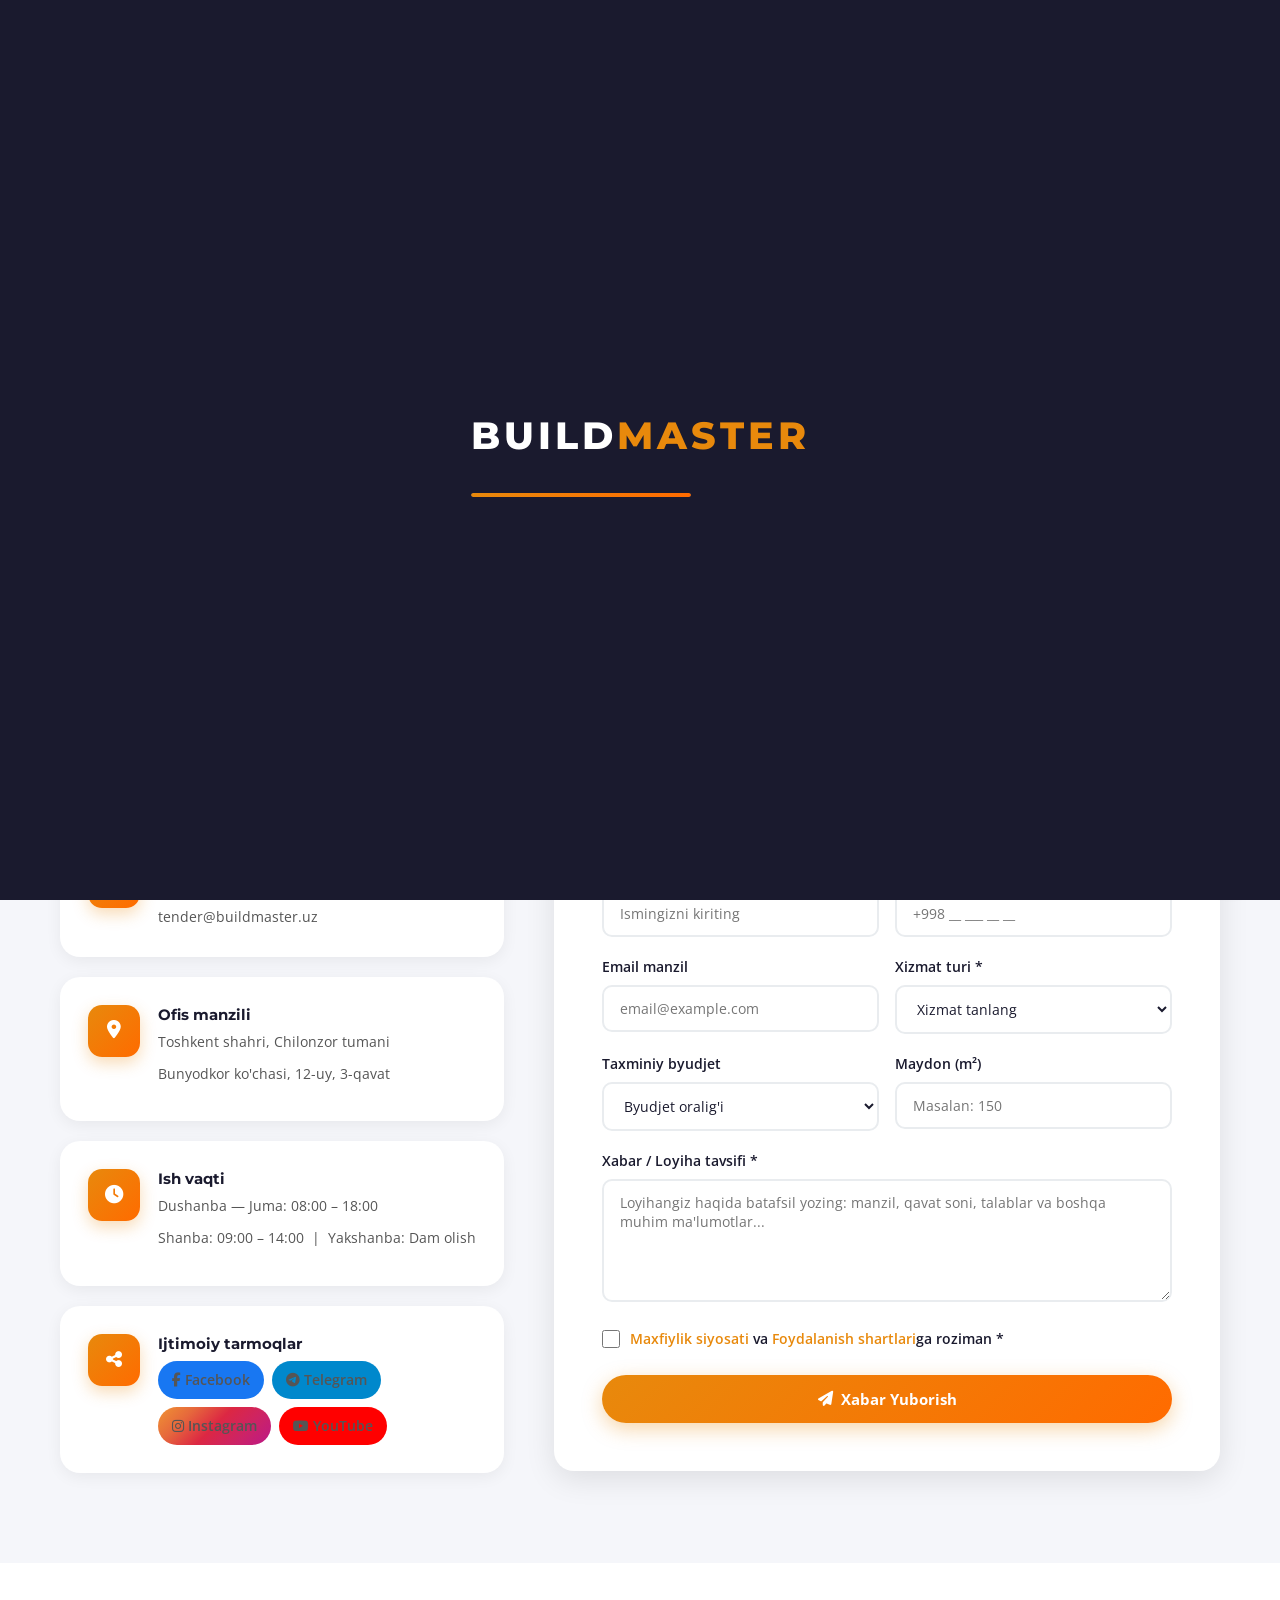
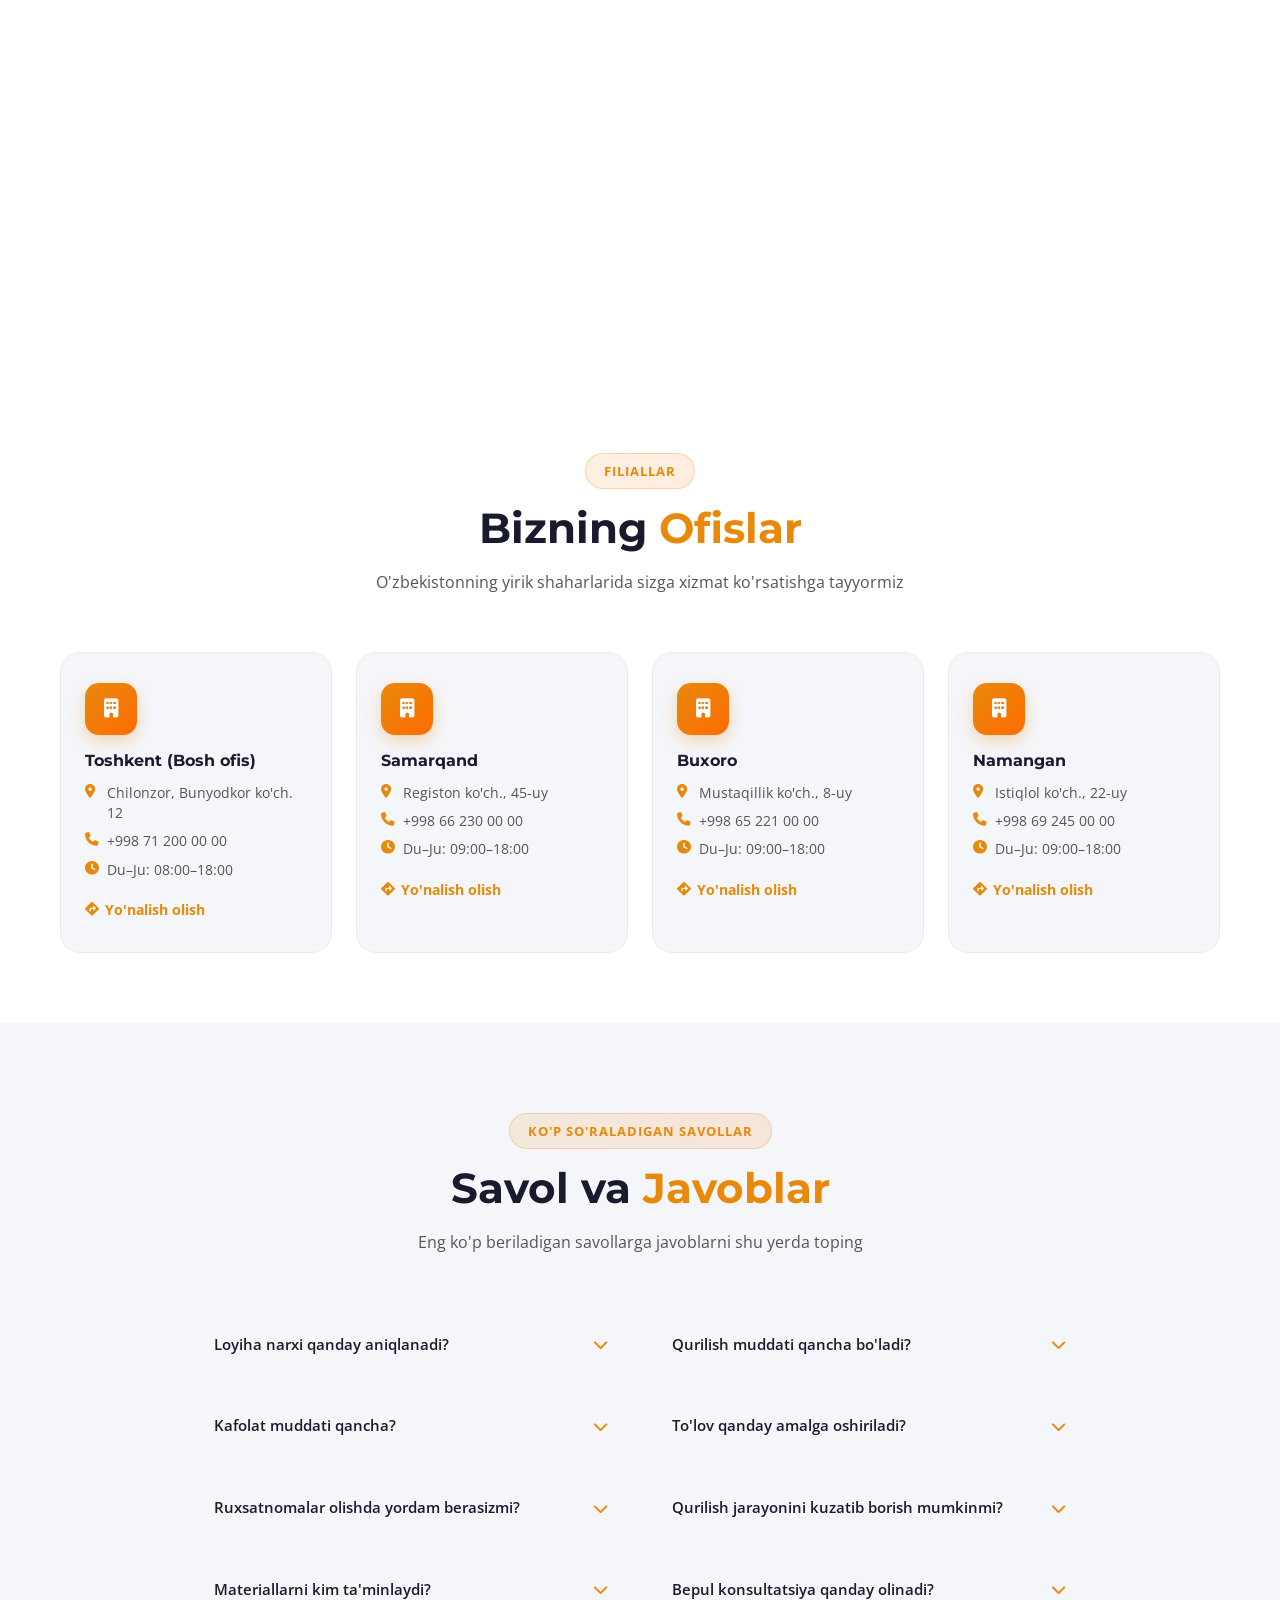
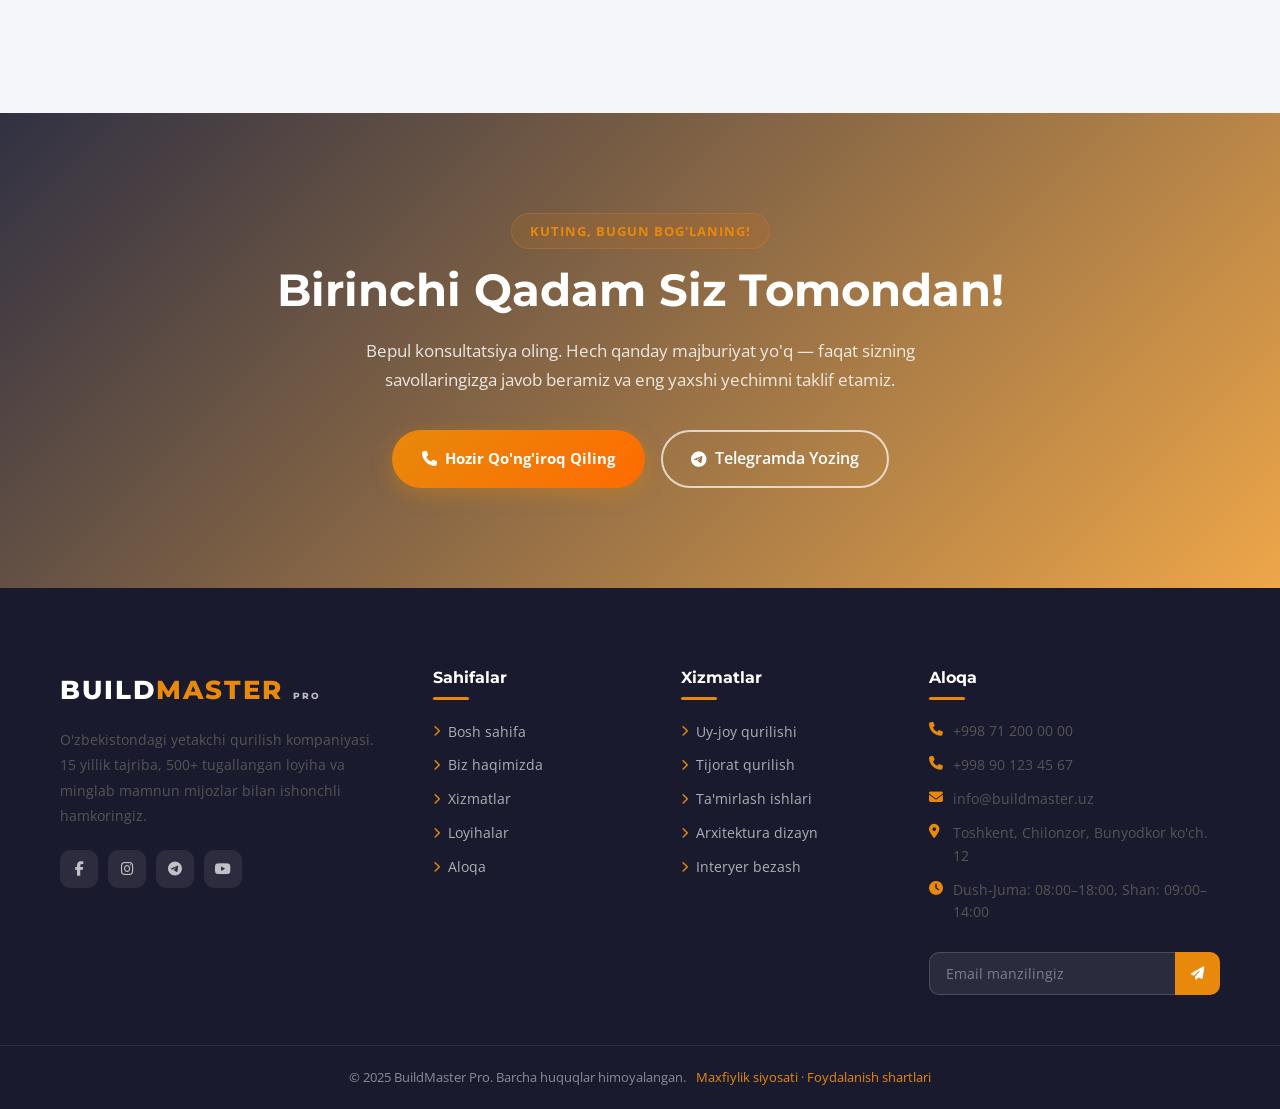
<file: contact.html>
<!DOCTYPE html>
<html lang="uz">
<head>
    <meta charset="UTF-8">
    <meta name="viewport" content="width=device-width, initial-scale=1.0">
    <title>Aloqa — BuildMaster Pro</title>
    <link rel="stylesheet" href="styles.css">
    <link rel="stylesheet" href="https://cdnjs.cloudflare.com/ajax/libs/font-awesome/6.5.0/css/all.min.css">
    <link href="https://fonts.googleapis.com/css2?family=Montserrat:wght@400;600;700;800&family=Open+Sans:wght@400;500;600&display=swap" rel="stylesheet">
</head>
<body>

<!-- PRELOADER -->
<div id="preloader">
    <div class="preloader-inner">
        <div class="preloader-logo">BUILD<span>MASTER</span></div>
        <div class="preloader-bar"><div class="preloader-fill"></div></div>
    </div>
</div>

<!-- TOP BAR -->
<div class="top-bar">
    <div class="container">
        <div class="top-bar-left">
            <span><i class="fas fa-phone"></i> +998 71 200 00 00</span>
            <span><i class="fas fa-envelope"></i> info@buildmaster.uz</span>
            <span><i class="fas fa-clock"></i> Dush-Shan: 08:00 - 18:00</span>
        </div>
        <div class="top-bar-right">
            <a href="#"><i class="fab fa-facebook-f"></i></a>
            <a href="#"><i class="fab fa-instagram"></i></a>
            <a href="#"><i class="fab fa-telegram-plane"></i></a>
            <a href="#"><i class="fab fa-youtube"></i></a>
        </div>
    </div>
</div>


<!-- HEADER -->
<header id="header">
    <div class="container">
        <div class="logo">
            <a href="index.html">
                <span class="logo-icon"><i class="fas fa-hard-hat"></i></span>
                BUILD<span>MASTER</span> <small>PRO</small>
            </a>
        </div>
        <nav id="navbar">
            <ul>
                <li><a href="index.html">Bosh sahifa</a></li>
                <li><a href="about.html">Biz haqimizda</a></li>
                <li class="dropdown">
                    <a href="services.html">Xizmatlar <i class="fas fa-chevron-down"></i></a>
                    <ul class="dropdown-menu">
                        <li><a href="services.html#residential"><i class="fas fa-home"></i> Uy-joy qurilishi</a></li>
                        <li><a href="services.html#commercial"><i class="fas fa-building"></i> Tijorat qurilish</a></li>
                        <li><a href="services.html#renovation"><i class="fas fa-tools"></i> Ta'mirlash ishlari</a></li>
                        <li><a href="services.html#design"><i class="fas fa-drafting-compass"></i> Dizayn va loyiha</a></li>
                        <li><a href="services.html#interior"><i class="fas fa-paint-roller"></i> Interyer bezash</a></li>
                    </ul>
                </li>
                <li><a href="projects.html">Loyihalar</a></li>
                <li><a href="contact.html" class="active">Aloqa</a></li>
            </ul>
        </nav>
        <div class="header-cta">
            <a href="contact.html" class="btn-primary">Bepul Konsultatsiya</a>
        </div>
        <div class="burger" id="burger"><span></span><span></span><span></span></div>
    </div>
</header>

<!-- PAGE HERO -->
<section class="page-hero">
    <div class="container">
        <div class="section-badge">Aloqa</div>
        <h1>Biz Bilan Bog'laning</h1>
        <p>Savol, taklif yoki loyiha g'oyangiz bormi? Biz sizni tinglashga va yordam berishga doimo tayyormiz!</p>
        <div class="breadcrumb">
            <a href="index.html"><i class="fas fa-home"></i> Bosh sahifa</a>
            <i class="fas fa-chevron-right"></i>
            <span>Aloqa</span>
        </div>
    </div>
</section>


<!-- CONTACT MAIN SECTION -->
<section class="contact-page" style="padding: 90px 0;">
    <div class="container">
        <div class="contact-full-grid">

            <!-- LEFT: Info Cards -->
            <div class="contact-info-cards">

                <div class="ci-card">
                    <div class="ci-icon"><i class="fas fa-phone"></i></div>
                    <div>
                        <h4>Telefon raqamlar</h4>
                        <a href="tel:+998712000000">+998 71 200 00 00</a>
                        <a href="tel:+998901234567">+998 90 123 45 67</a>
                    </div>
                </div>

                <div class="ci-card">
                    <div class="ci-icon"><i class="fas fa-envelope"></i></div>
                    <div>
                        <h4>Email manzillar</h4>
                        <a href="mailto:info@buildmaster.uz">info@buildmaster.uz</a>
                        <a href="mailto:tender@buildmaster.uz">tender@buildmaster.uz</a>
                    </div>
                </div>

                <div class="ci-card">
                    <div class="ci-icon"><i class="fas fa-map-marker-alt"></i></div>
                    <div>
                        <h4>Ofis manzili</h4>
                        <p>Toshkent shahri, Chilonzor tumani</p>
                        <p>Bunyodkor ko'chasi, 12-uy, 3-qavat</p>
                    </div>
                </div>

                <div class="ci-card">
                    <div class="ci-icon"><i class="fas fa-clock"></i></div>
                    <div>
                        <h4>Ish vaqti</h4>
                        <p>Dushanba — Juma: 08:00 – 18:00</p>
                        <p>Shanba: 09:00 – 14:00 &nbsp;|&nbsp; Yakshanba: Dam olish</p>
                    </div>
                </div>

                <div class="ci-card">
                    <div class="ci-icon"><i class="fas fa-share-alt"></i></div>
                    <div>
                        <h4>Ijtimoiy tarmoqlar</h4>
                        <div class="contact-socials">
                            <a href="#" class="contact-social-btn fb"><i class="fab fa-facebook-f"></i> Facebook</a>
                            <a href="#" class="contact-social-btn tg"><i class="fab fa-telegram-plane"></i> Telegram</a>
                            <a href="#" class="contact-social-btn ig"><i class="fab fa-instagram"></i> Instagram</a>
                            <a href="#" class="contact-social-btn yt"><i class="fab fa-youtube"></i> YouTube</a>
                        </div>
                    </div>
                </div>

            </div>
            <!-- END LEFT -->

            <!-- RIGHT: Full Form -->
            <div class="contact-form-full">
                <h3>Xabar <span>Yuboring</span></h3>
                <p style="color:var(--text); margin-bottom:28px; font-size:.93rem;">
                    Quyidagi formani to'ldiring — mutaxassislarimiz 24 soat ichida siz bilan bog'lanadi.
                </p>
                <div class="success-msg" id="successMsg">
                    <i class="fas fa-check-circle"></i>
                    Xabaringiz muvaffaqiyatli yuborildi! Tez orada siz bilan bog'lanamiz.
                </div>
                <form id="contactFormFull">
                    <div class="form-row">
                        <div class="form-group">
                            <label for="fullName">Ism va familiya *</label>
                            <input type="text" id="fullName" name="fullName" placeholder="Ismingizni kiriting" required>
                        </div>
                        <div class="form-group">
                            <label for="phone">Telefon raqam *</label>
                            <input type="tel" id="phone" name="phone" placeholder="+998 __ ___ __ __" required>
                        </div>
                    </div>
                    <div class="form-row">
                        <div class="form-group">
                            <label for="email">Email manzil</label>
                            <input type="email" id="email" name="email" placeholder="email@example.com">
                        </div>
                        <div class="form-group">
                            <label for="service">Xizmat turi *</label>
                            <select id="service" name="service" required>
                                <option value="" disabled selected>Xizmat tanlang</option>
                                <option value="residential">Uy-joy qurilishi</option>
                                <option value="commercial">Tijorat qurilishi</option>
                                <option value="renovation">Ta'mirlash ishlari</option>
                                <option value="design">Arxitektura va dizayn</option>
                                <option value="interior">Interyer bezash</option>
                                <option value="other">Boshqa</option>
                            </select>
                        </div>
                    </div>
                    <div class="form-row">
                        <div class="form-group">
                            <label for="budget">Taxminiy byudjet</label>
                            <select id="budget" name="budget">
                                <option value="" disabled selected>Byudjet oralig'i</option>
                                <option value="10-50">$10,000 – $50,000</option>
                                <option value="50-200">$50,000 – $200,000</option>
                                <option value="200-500">$200,000 – $500,000</option>
                                <option value="500+">$500,000 dan yuqori</option>
                                <option value="discuss">Muhokama qilish kerak</option>
                            </select>
                        </div>
                        <div class="form-group">
                            <label for="area">Maydon (m²)</label>
                            <input type="number" id="area" name="area" placeholder="Masalan: 150">
                        </div>
                    </div>
                    <div class="form-group">
                        <label for="message">Xabar / Loyiha tavsifi *</label>
                        <textarea id="message" name="message" rows="5"
                            placeholder="Loyihangiz haqida batafsil yozing: manzil, qavat soni, talablar va boshqa muhim ma'lumotlar..." required></textarea>
                    </div>
                    <div class="form-group form-check">
                        <input type="checkbox" id="agree" name="agree" required>
                        <label for="agree" class="check-label">
                            <a href="#">Maxfiylik siyosati</a> va <a href="#">Foydalanish shartlari</a>ga roziman *
                        </label>
                    </div>
                    <button type="submit" class="btn-primary btn-full">
                        <i class="fas fa-paper-plane"></i> Xabar Yuborish
                    </button>
                </form>
            </div>
            <!-- END RIGHT -->

        </div>
    </div>
</section>


<!-- GOOGLE MAP -->
<section class="map-section">
    <iframe
        src="https://www.google.com/maps/embed?pb=!1m18!1m12!1m3!1d2996.6820843455635!2d69.24046731538!3d41.29951047927!2m3!1f0!2f0!3f0!3m2!1i1024!2i768!4f13.1!3m3!1m2!1s0x38ae8b3b6d5fe14d%3A0x3e2a2c17affa04b3!2sTashkent%2C%20Uzbekistan!5e0!3m2!1sen!2s!4v1699999999999!5m2!1sen!2s"
        allowfullscreen="" loading="lazy" referrerpolicy="no-referrer-when-downgrade"
        title="BuildMaster Pro ofis manzili">
    </iframe>
</section>

<!-- OFFICES / BRANCHES -->
<section style="background:#fff; padding: 70px 0;">
    <div class="container">
        <div class="section-header">
            <div class="section-badge">Filiallar</div>
            <h2>Bizning <span>Ofislar</span></h2>
            <p>O'zbekistonning yirik shaharlarida sizga xizmat ko'rsatishga tayyormiz</p>
        </div>
        <div class="offices-grid">
            <div class="office-card">
                <div class="office-card__icon"><i class="fas fa-building"></i></div>
                <h4>Toshkent (Bosh ofis)</h4>
                <p><i class="fas fa-map-marker-alt"></i> Chilonzor, Bunyodkor ko'ch. 12</p>
                <p><i class="fas fa-phone"></i> +998 71 200 00 00</p>
                <p><i class="fas fa-clock"></i> Du–Ju: 08:00–18:00</p>
                <a href="https://maps.google.com" target="_blank" class="office-map-link">
                    <i class="fas fa-directions"></i> Yo'nalish olish
                </a>
            </div>
            <div class="office-card">
                <div class="office-card__icon"><i class="fas fa-building"></i></div>
                <h4>Samarqand</h4>
                <p><i class="fas fa-map-marker-alt"></i> Registon ko'ch., 45-uy</p>
                <p><i class="fas fa-phone"></i> +998 66 230 00 00</p>
                <p><i class="fas fa-clock"></i> Du–Ju: 09:00–18:00</p>
                <a href="https://maps.google.com" target="_blank" class="office-map-link">
                    <i class="fas fa-directions"></i> Yo'nalish olish
                </a>
            </div>
            <div class="office-card">
                <div class="office-card__icon"><i class="fas fa-building"></i></div>
                <h4>Buxoro</h4>
                <p><i class="fas fa-map-marker-alt"></i> Mustaqillik ko'ch., 8-uy</p>
                <p><i class="fas fa-phone"></i> +998 65 221 00 00</p>
                <p><i class="fas fa-clock"></i> Du–Ju: 09:00–18:00</p>
                <a href="https://maps.google.com" target="_blank" class="office-map-link">
                    <i class="fas fa-directions"></i> Yo'nalish olish
                </a>
            </div>
            <div class="office-card">
                <div class="office-card__icon"><i class="fas fa-building"></i></div>
                <h4>Namangan</h4>
                <p><i class="fas fa-map-marker-alt"></i> Istiqlol ko'ch., 22-uy</p>
                <p><i class="fas fa-phone"></i> +998 69 245 00 00</p>
                <p><i class="fas fa-clock"></i> Du–Ju: 09:00–18:00</p>
                <a href="https://maps.google.com" target="_blank" class="office-map-link">
                    <i class="fas fa-directions"></i> Yo'nalish olish
                </a>
            </div>
        </div>
    </div>
</section>


<!-- FAQ SECTION -->
<section class="faq-section" style="background: var(--gray);">
    <div class="container">
        <div class="section-header">
            <div class="section-badge">Ko'p so'raladigan savollar</div>
            <h2>Savol va <span>Javoblar</span></h2>
            <p>Eng ko'p beriladigan savollarga javoblarni shu yerda toping</p>
        </div>
        <div class="faq-grid">
            <div class="faq-item">
                <div class="faq-q">
                    Loyiha narxi qanday aniqlanadi?
                    <i class="fas fa-chevron-down"></i>
                </div>
                <div class="faq-a">
                    Narx bir necha omillarga bog'liq: qurilish maydoni, bino turi, material sifati, hudud va muddatlar. Bepul konsultatsiya davomida taxminiy narxni aniqlaymiz. Aniq narx loyiha hujjati tayyorlanganidan so'ng belgilanadi.
                </div>
            </div>
            <div class="faq-item">
                <div class="faq-q">
                    Qurilish muddati qancha bo'ladi?
                    <i class="fas fa-chevron-down"></i>
                </div>
                <div class="faq-a">
                    Muddatlar loyiha hajmiga bog'liq. Xususiy uy qurilishi: 6–12 oy. Ko'p qavatli bino: 18–36 oy. Ta'mirlash ishlari: 1–4 oy. Aniq muddat shartnomada belgilanadi va biz unga 97% hollarda rioya qilamiz.
                </div>
            </div>
            <div class="faq-item">
                <div class="faq-q">
                    Kafolat muddati qancha?
                    <i class="fas fa-chevron-down"></i>
                </div>
                <div class="faq-a">
                    Qurilish ishlariga 5 yil, ta'mirlash ishlariga 2 yil kafolat beramiz. Kafolat muddatida yuzaga keladigan nuqsonlarni bepul bartaraf etamiz. Kafolat guvohnomasi shartnoma bilan birga beriladi.
                </div>
            </div>
            <div class="faq-item">
                <div class="faq-q">
                    To'lov qanday amalga oshiriladi?
                    <i class="fas fa-chevron-down"></i>
                </div>
                <div class="faq-a">
                    To'lov bosqichma-bosqich amalga oshiriladi. Odatda: 30% avans, 40% qurilish boshlangandan keyin, 30% yakunida. Boshqa to'lov sxemalari ham muhokama qilinishi mumkin. Naqd pul, bank o'tkazmasi va kredit imkoni bor.
                </div>
            </div>
            <div class="faq-item">
                <div class="faq-q">
                    Ruxsatnomalar olishda yordam berasizmi?
                    <i class="fas fa-chevron-down"></i>
                </div>
                <div class="faq-a">
                    Ha, albatta! Bizning yuridik va texnik bo'limlarimiz qurilish ruxsatnomalari, me'moriy hujjatlar va boshqa rasmiy hujjatlarni olishda to'liq yordam beradi. Bu xizmat Premium paketga kiritilgan.
                </div>
            </div>
            <div class="faq-item">
                <div class="faq-q">
                    Qurilish jarayonini kuzatib borish mumkinmi?
                    <i class="fas fa-chevron-down"></i>
                </div>
                <div class="faq-a">
                    Ha! Har bir mijoz uchun shaxsiy loyiha menejeri tayinlanadi. Siz har hafta hisobot, fotosurat va video materiallar olasiz. Ilovamiz orqali qurilish jarayonini real vaqtda kuzatish imkoniyati ham mavjud.
                </div>
            </div>
            <div class="faq-item">
                <div class="faq-q">
                    Materiallarni kim ta'minlaydi?
                    <i class="fas fa-chevron-down"></i>
                </div>
                <div class="faq-a">
                    Odatda biz barcha materiallarni o'zimiz ta'minlaymiz — bu narxning bir qismi hisoblanadi. Lekin mijoz xohlasa, o'zi tanlagan materiallarni qo'llashimiz ham mumkin. Materiallar sifatini biz nazorat qilamiz.
                </div>
            </div>
            <div class="faq-item">
                <div class="faq-q">
                    Bepul konsultatsiya qanday olinadi?
                    <i class="fas fa-chevron-down"></i>
                </div>
                <div class="faq-a">
                    Yuqoridagi formani to'ldiring yoki +998 71 200 00 00 raqamiga qo'ng'iroq qiling. Mutaxassisimiz siz bilan bog'lanib, qulay vaqtda uchrashuv tayinlaydi. Konsultatsiya to'liq bepul va majburiyatsiz!
                </div>
            </div>
        </div>
    </div>
</section>


<!-- CTA BANNER -->
<section class="cta-banner">
    <div class="cta-bg" style="background-image: url('https://images.unsplash.com/photo-1504307651254-35680f356dfd?w=1600&q=80')"></div>
    <div class="cta-overlay"></div>
    <div class="container">
        <div class="cta-content">
            <div class="section-badge">Kuting, bugun bog'laning!</div>
            <h2>Birinchi Qadam Siz Tomondan!</h2>
            <p>Bepul konsultatsiya oling. Hech qanday majburiyat yo'q — faqat sizning savollaringizga javob beramiz va eng yaxshi yechimni taklif etamiz.</p>
            <div class="cta-btns">
                <a href="tel:+998712000000" class="btn-primary"><i class="fas fa-phone"></i> Hozir Qo'ng'iroq Qiling</a>
                <a href="https://t.me/buildmasterpro" class="btn-outline"><i class="fab fa-telegram-plane"></i> Telegramda Yozing</a>
            </div>
        </div>
    </div>
</section>

<!-- FOOTER -->
<footer class="footer">
    <div class="footer-top">
        <div class="container">
            <div class="footer-grid">
                <div class="footer-about">
                    <div class="footer-logo">BUILD<span>MASTER</span> <small>PRO</small></div>
                    <p>O'zbekistondagi yetakchi qurilish kompaniyasi. 15 yillik tajriba, 500+ tugallangan loyiha va minglab mamnun mijozlar bilan ishonchli hamkoringiz.</p>
                    <div class="footer-social">
                        <a href="#"><i class="fab fa-facebook-f"></i></a>
                        <a href="#"><i class="fab fa-instagram"></i></a>
                        <a href="#"><i class="fab fa-telegram-plane"></i></a>
                        <a href="#"><i class="fab fa-youtube"></i></a>
                    </div>
                </div>
                <div class="footer-col">
                    <h4>Sahifalar</h4>
                    <ul>
                        <li><a href="index.html"><i class="fas fa-chevron-right"></i> Bosh sahifa</a></li>
                        <li><a href="about.html"><i class="fas fa-chevron-right"></i> Biz haqimizda</a></li>
                        <li><a href="services.html"><i class="fas fa-chevron-right"></i> Xizmatlar</a></li>
                        <li><a href="projects.html"><i class="fas fa-chevron-right"></i> Loyihalar</a></li>
                        <li><a href="contact.html"><i class="fas fa-chevron-right"></i> Aloqa</a></li>
                    </ul>
                </div>
                <div class="footer-col">
                    <h4>Xizmatlar</h4>
                    <ul>
                        <li><a href="services.html#residential"><i class="fas fa-chevron-right"></i> Uy-joy qurilishi</a></li>
                        <li><a href="services.html#commercial"><i class="fas fa-chevron-right"></i> Tijorat qurilish</a></li>
                        <li><a href="services.html#renovation"><i class="fas fa-chevron-right"></i> Ta'mirlash ishlari</a></li>
                        <li><a href="services.html#design"><i class="fas fa-chevron-right"></i> Arxitektura dizayn</a></li>
                        <li><a href="services.html#interior"><i class="fas fa-chevron-right"></i> Interyer bezash</a></li>
                    </ul>
                </div>
                <div class="footer-contact footer-col">
                    <h4>Aloqa</h4>
                    <p><i class="fas fa-phone"></i> <a href="tel:+998712000000">+998 71 200 00 00</a></p>
                    <p><i class="fas fa-phone"></i> <a href="tel:+998901234567">+998 90 123 45 67</a></p>
                    <p><i class="fas fa-envelope"></i> <a href="mailto:info@buildmaster.uz">info@buildmaster.uz</a></p>
                    <p><i class="fas fa-map-marker-alt"></i> Toshkent, Chilonzor, Bunyodkor ko'ch. 12</p>
                    <p><i class="fas fa-clock"></i> Dush-Juma: 08:00–18:00, Shan: 09:00–14:00</p>
                    <h5 class="footer-newsletter">Yangiliklar</h5>
                    <form class="newsletter-form" onsubmit="return false;">
                        <input type="email" placeholder="Email manzilingiz">
                        <button type="submit"><i class="fas fa-paper-plane"></i></button>
                    </form>
                </div>
            </div>
        </div>
    </div>
    <div class="footer-bottom">
        <div class="container">
            <p>&copy; 2025 BuildMaster Pro. Barcha huquqlar himoyalangan.</p>
            <p><a href="#">Maxfiylik siyosati</a> · <a href="#">Foydalanish shartlari</a></p>
        </div>
    </div>
</footer>

<!-- BACK TO TOP -->
<a href="#" class="back-to-top" id="backToTop"><i class="fas fa-arrow-up"></i></a>

<!-- FLOATING CTA -->
<div class="floating-cta">
    <a href="tel:+998712000000" class="float-btn phone-btn" data-tooltip="Qo'ng'iroq qiling"><i class="fas fa-phone"></i></a>
    <a href="https://t.me/buildmasterpro" class="float-btn telegram-btn" data-tooltip="Telegram"><i class="fab fa-telegram-plane"></i></a>
</div>

<script src="script.js"></script>
</body>
</html>
</file>
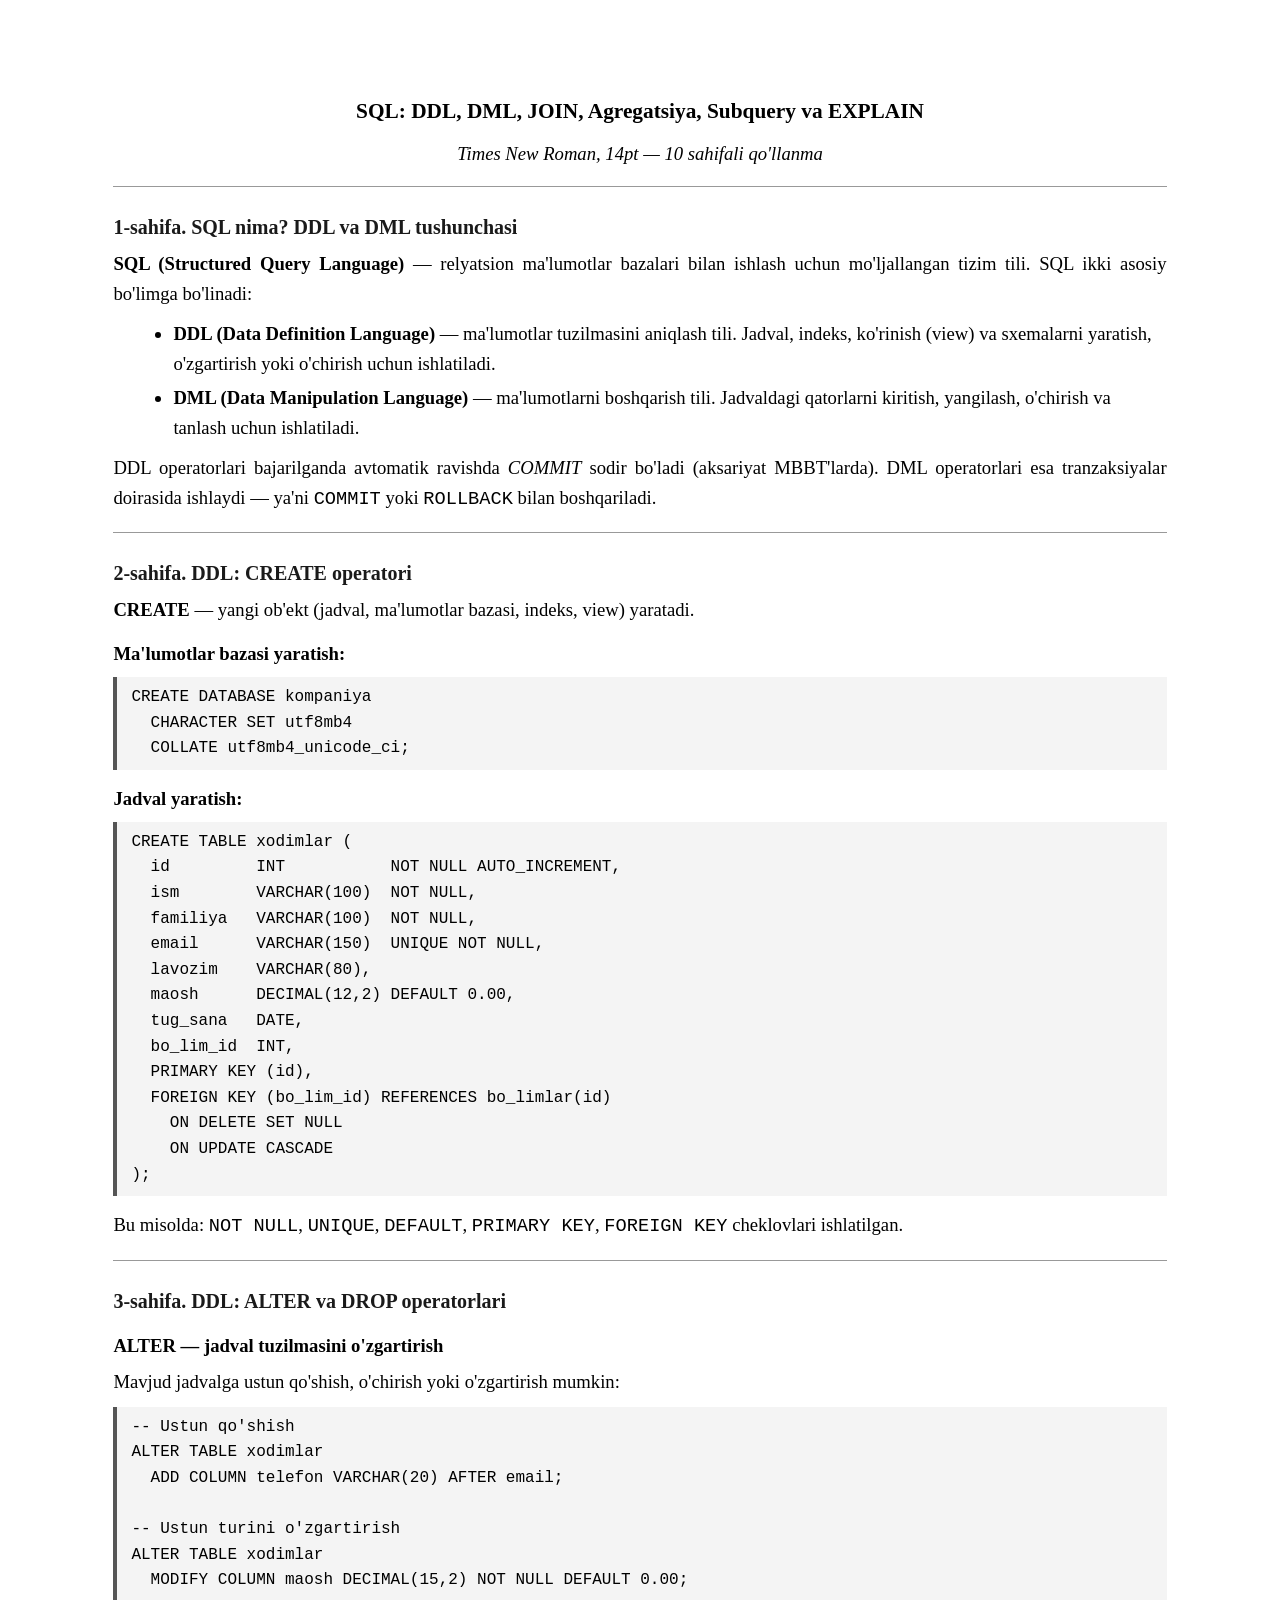
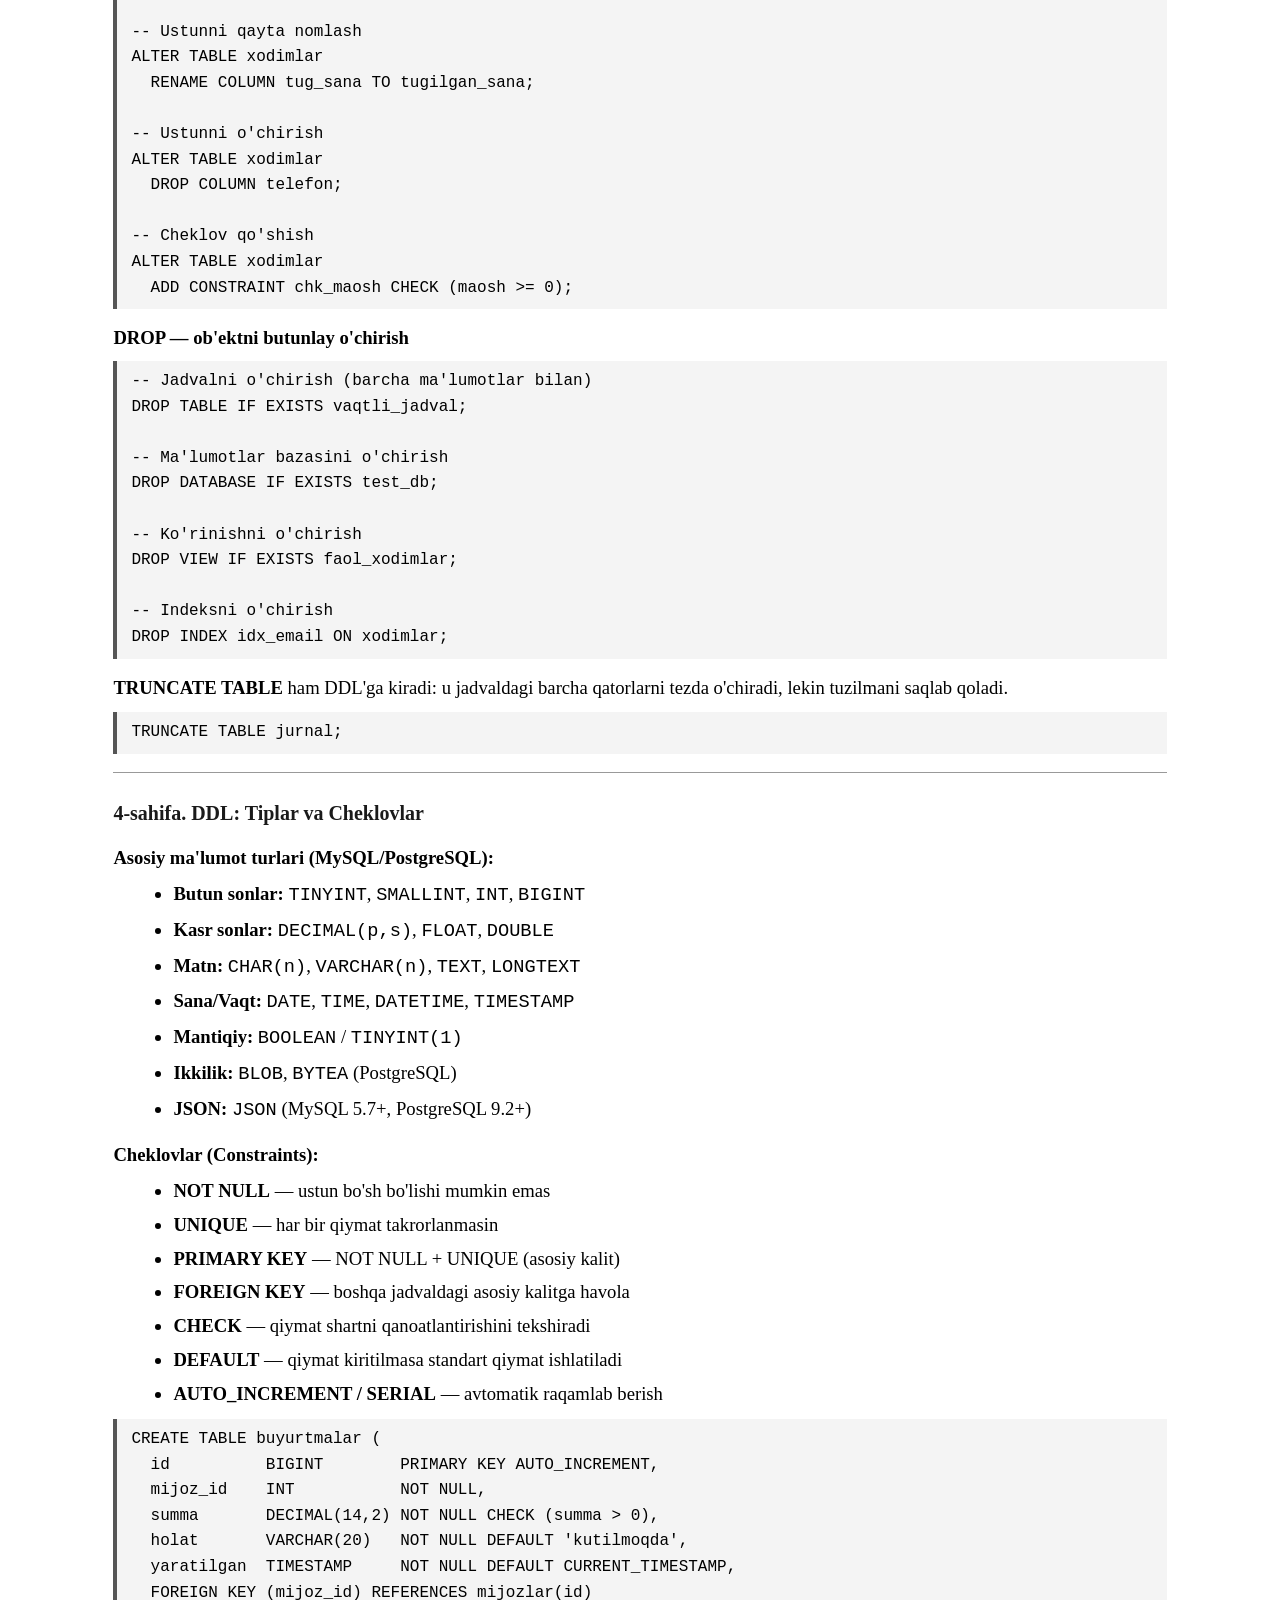
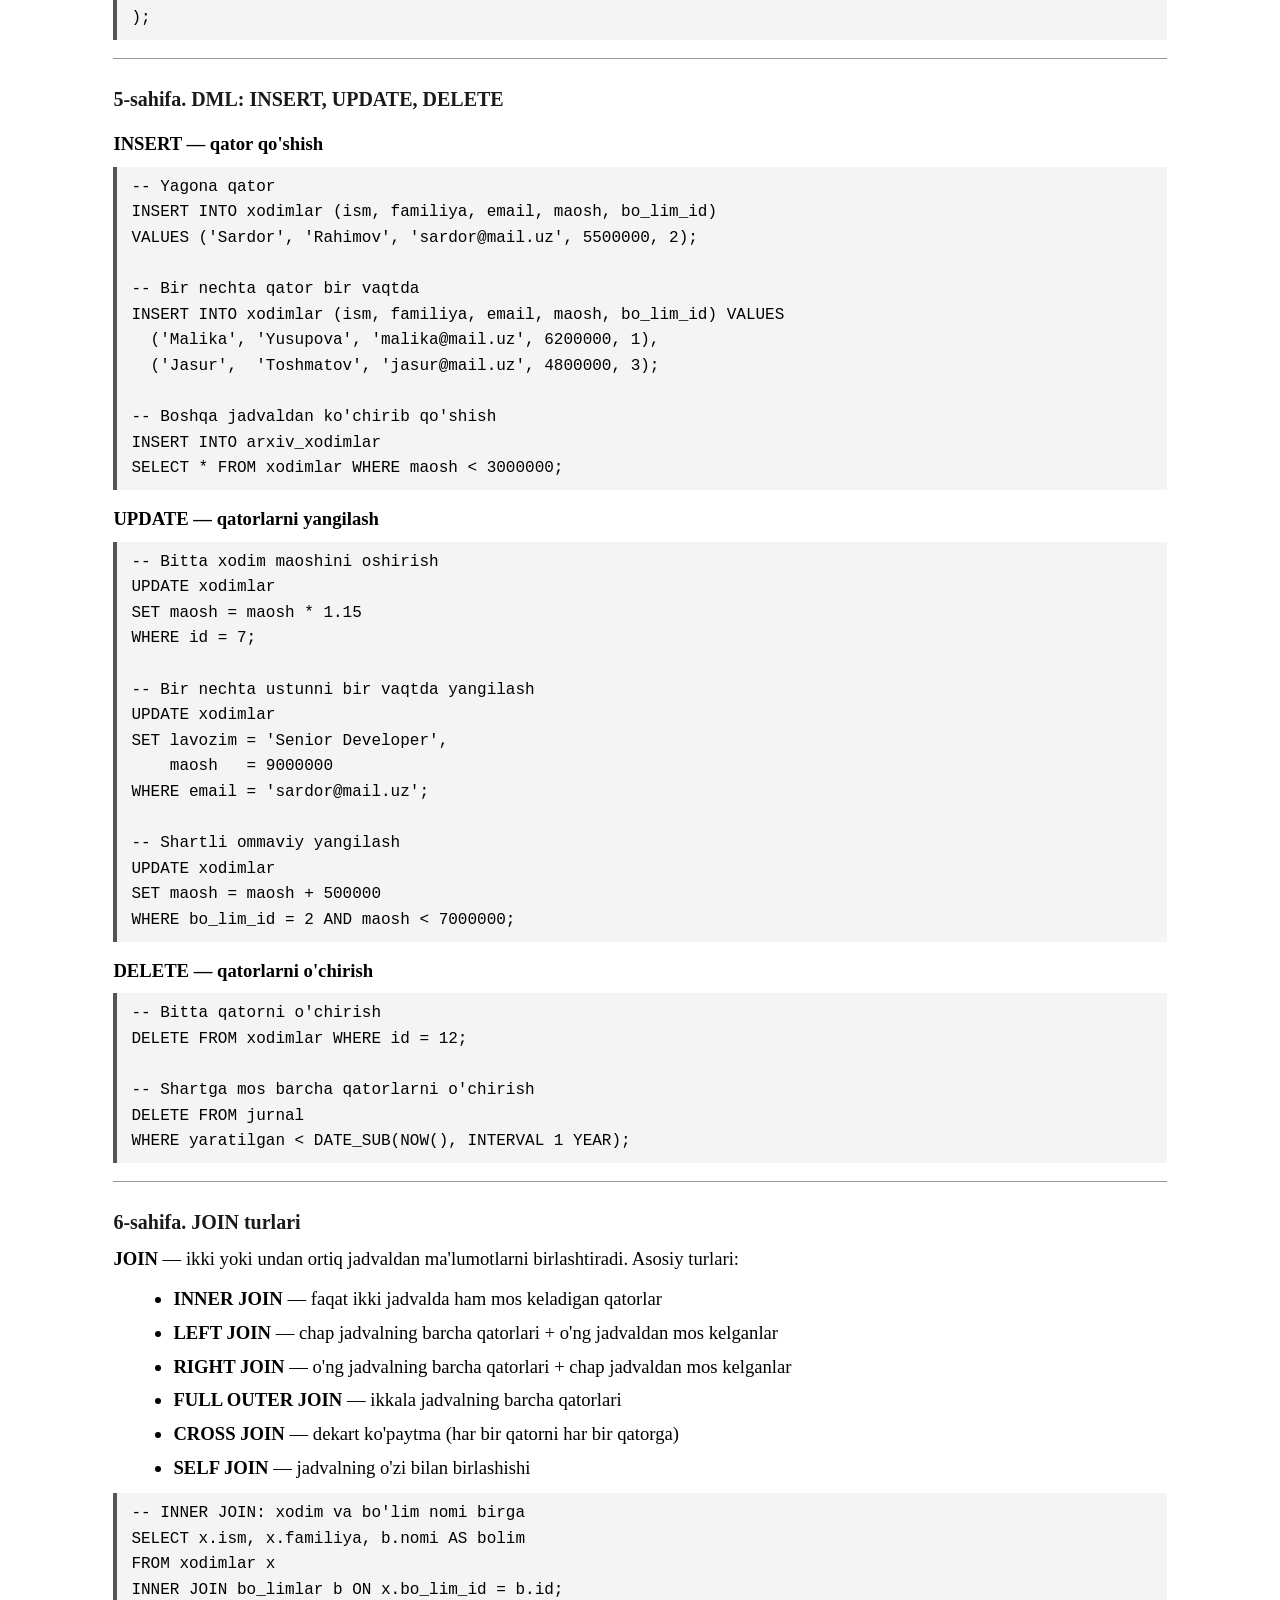
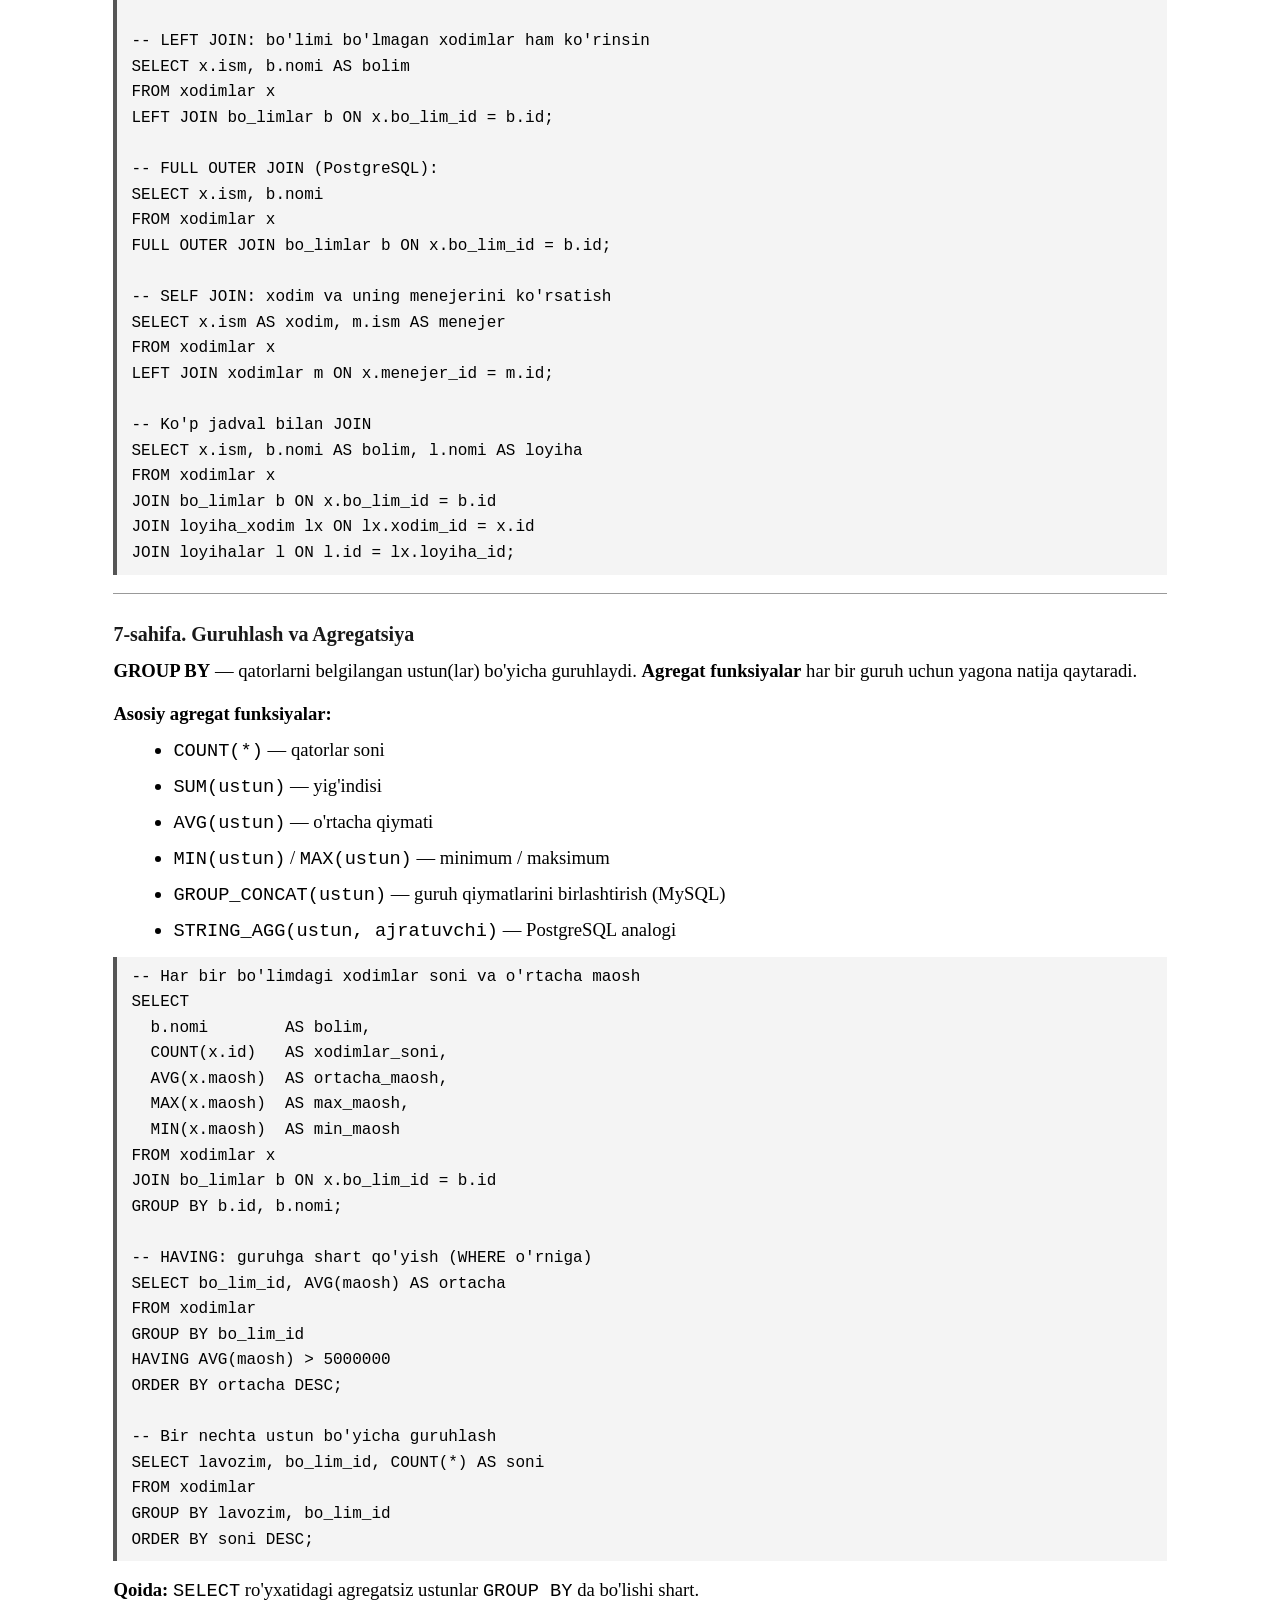
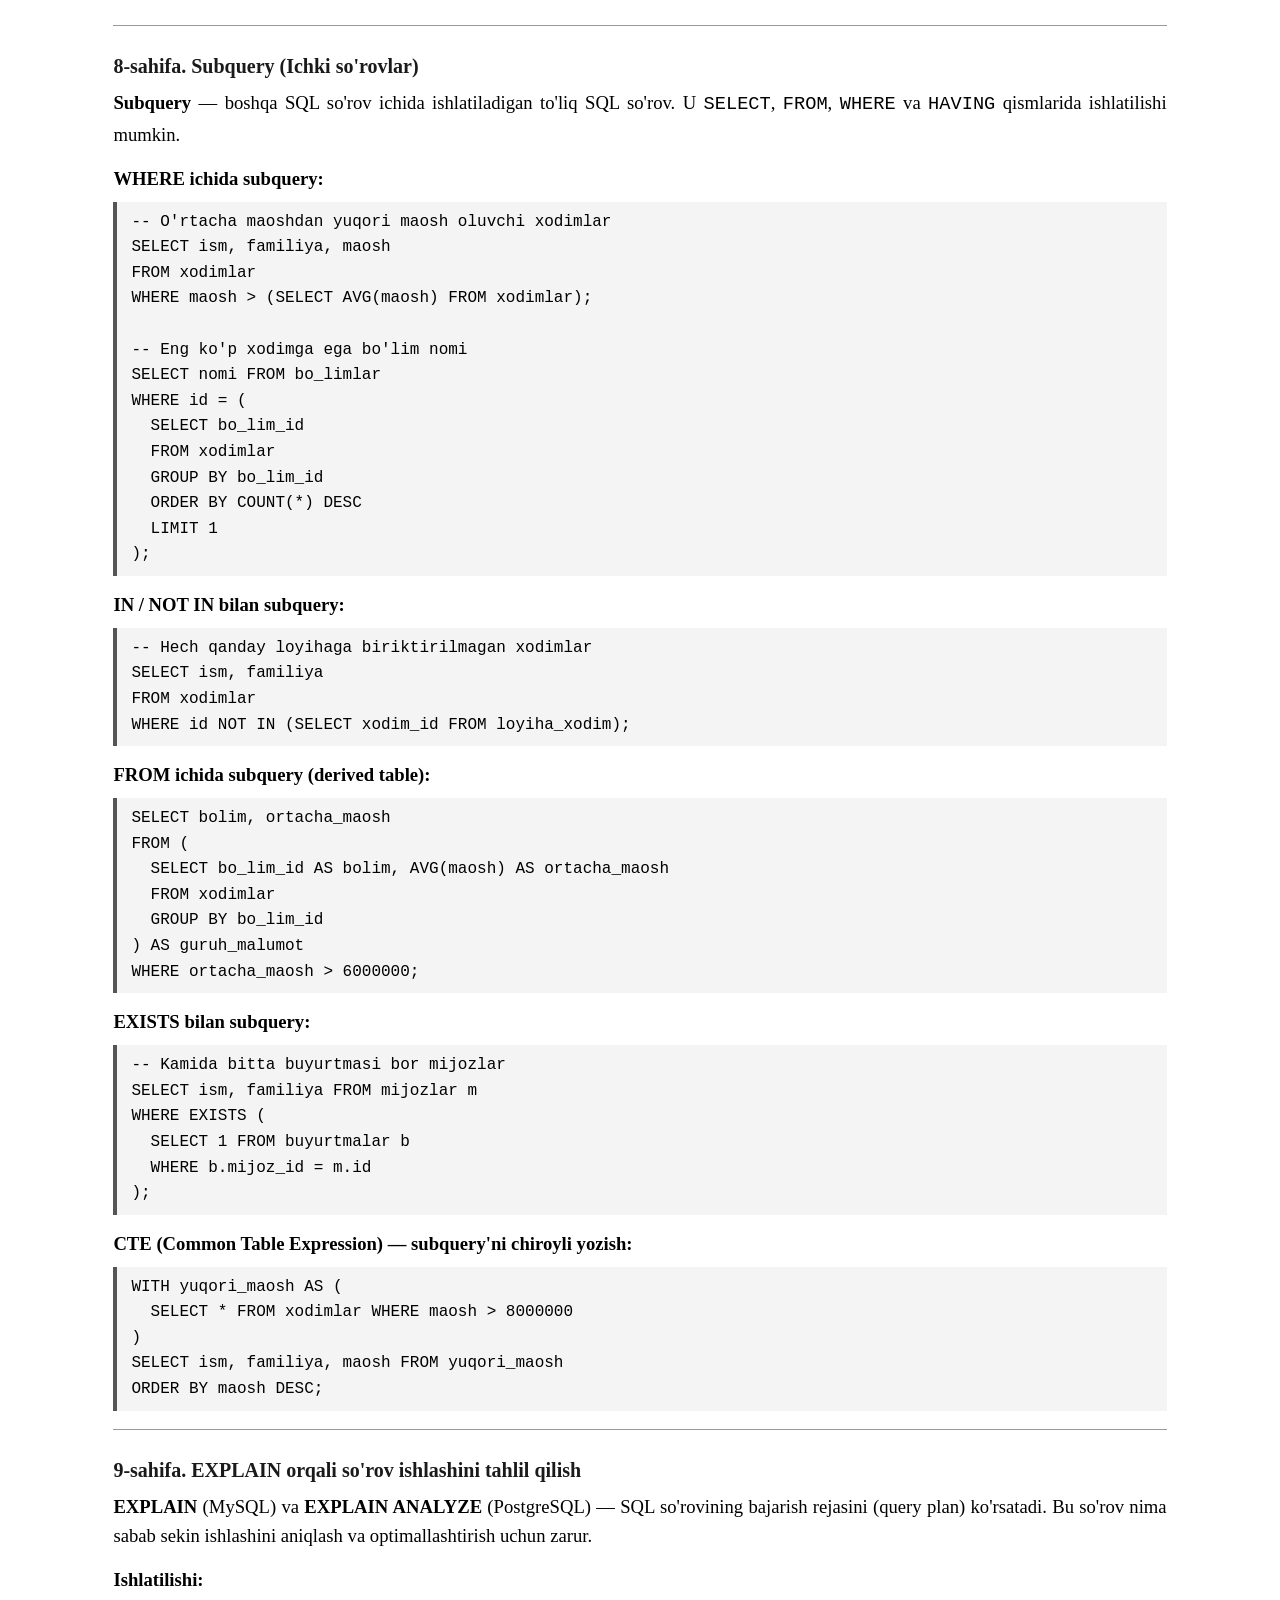
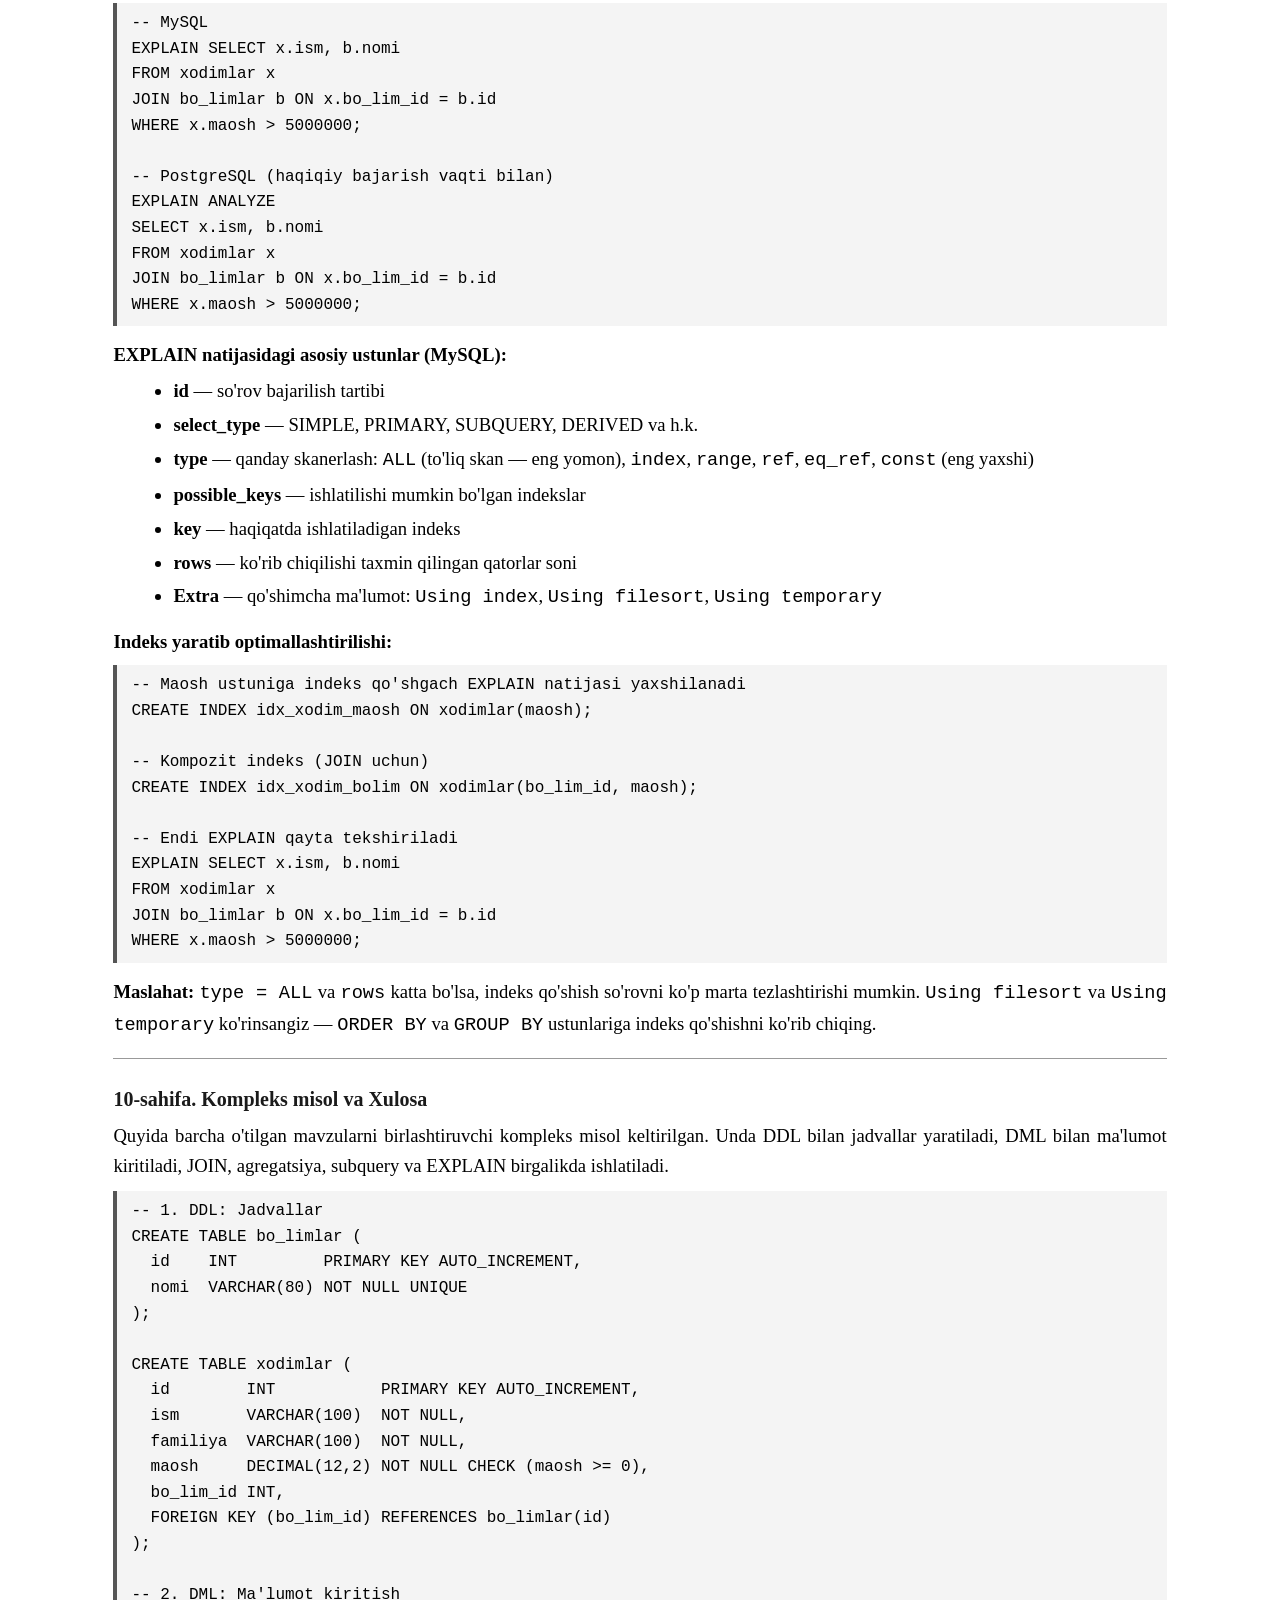
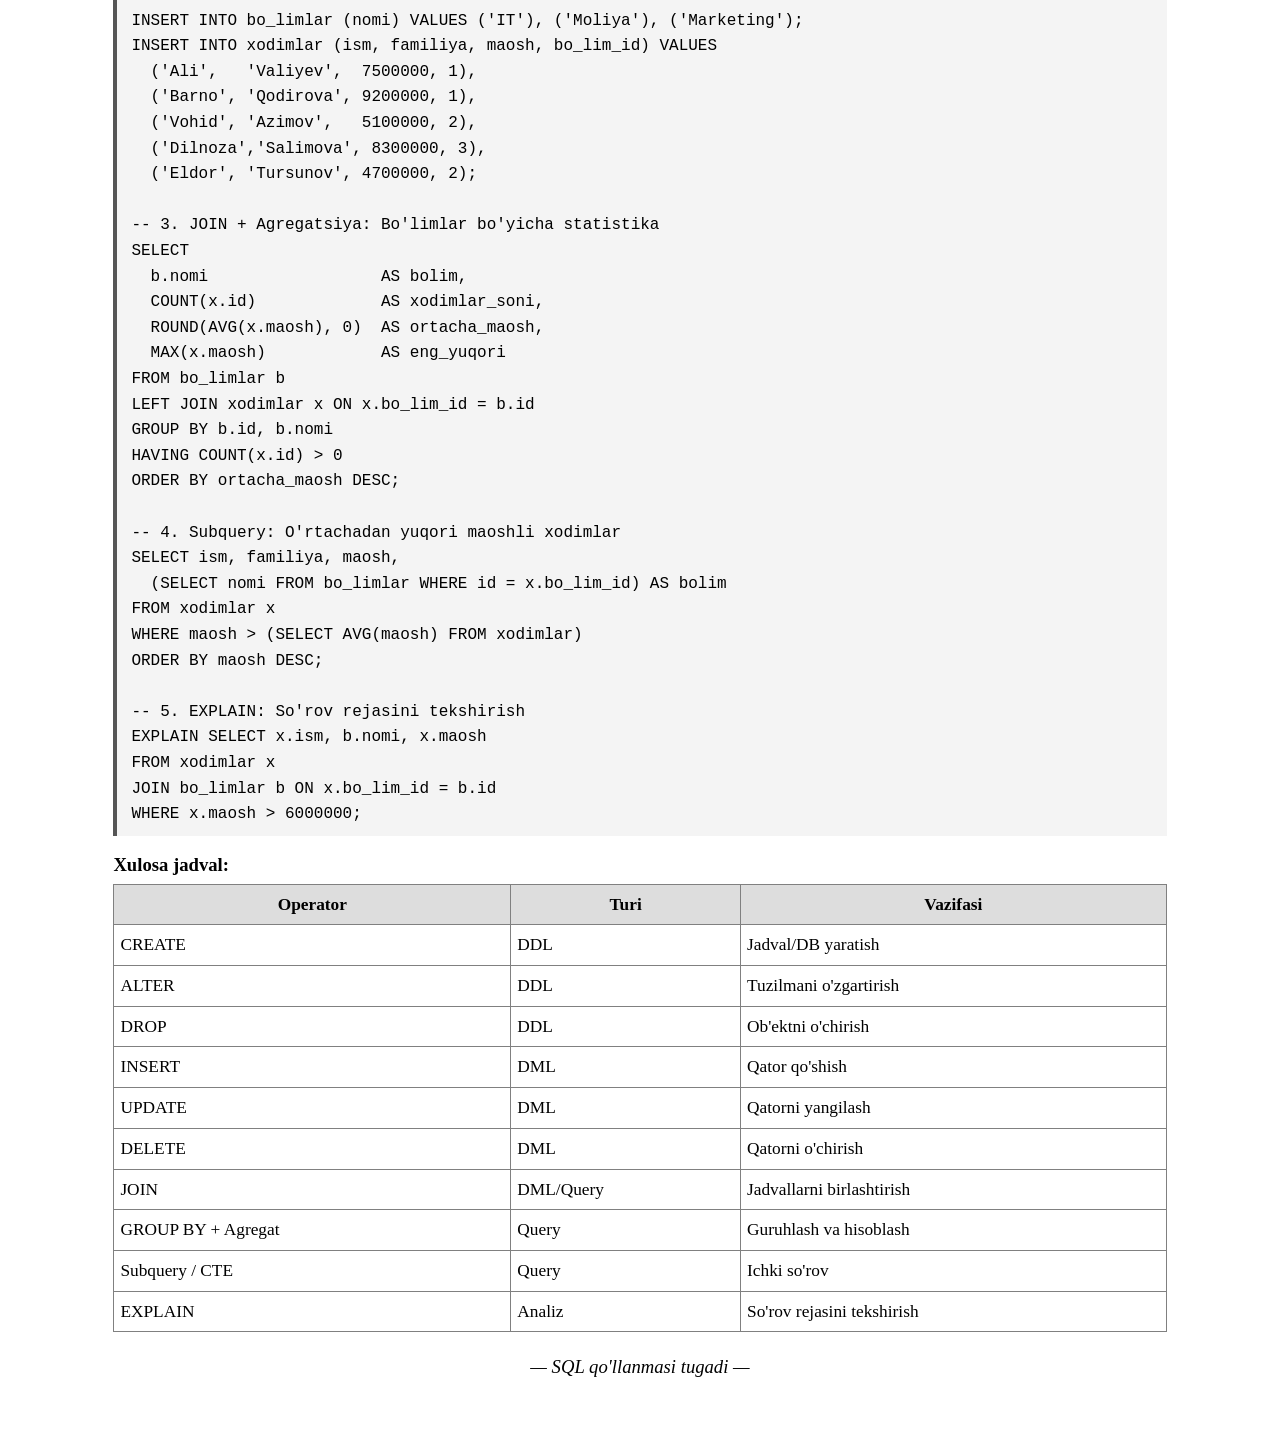
<file: SQL_Mavzu.html>
<!DOCTYPE html>
<html lang="uz">
<head>
<meta charset="UTF-8">
<title>SQL: DDL, DML, JOIN va boshqalar</title>
<style>
  body {
    font-family: "Times New Roman", Times, serif;
    font-size: 14pt;
    margin: 2.5cm 3cm 2.5cm 3cm;
    line-height: 1.6;
    color: #000;
  }
  h1 {
    font-size: 16pt;
    font-weight: bold;
    text-align: center;
    margin-bottom: 10px;
  }
  h2 {
    font-size: 15pt;
    font-weight: bold;
    margin-top: 24px;
    margin-bottom: 6px;
    color: #1a1a1a;
  }
  h3 {
    font-size: 14pt;
    font-weight: bold;
    margin-top: 14px;
    margin-bottom: 4px;
  }
  p { margin: 6px 0 10px 0; text-align: justify; }
  pre {
    background: #f4f4f4;
    border-left: 4px solid #555;
    padding: 8px 14px;
    font-family: "Courier New", monospace;
    font-size: 12pt;
    margin: 8px 0 14px 0;
    white-space: pre-wrap;
  }
  ul, ol { margin: 6px 0 10px 20px; }
  li { margin-bottom: 4px; }
  .page-break { page-break-before: always; }
  hr { border: none; border-top: 1px solid #999; margin: 18px 0; }
  .center { text-align: center; }
  .bold { font-weight: bold; }
</style>
</head>
<body>


<h1>SQL: DDL, DML, JOIN, Agregatsiya, Subquery va EXPLAIN</h1>
<p class="center"><em>Times New Roman, 14pt &mdash; 10 sahifali qo'llanma</em></p>
<hr>

<!-- ===================== SAHIFA 1 ===================== -->
<h2>1-sahifa. SQL nima? DDL va DML tushunchasi</h2>
<p>
  <span class="bold">SQL (Structured Query Language)</span> &mdash; relyatsion ma'lumotlar bazalari bilan ishlash uchun
  mo'ljallangan tizim tili. SQL ikki asosiy bo'limga bo'linadi:
</p>
<ul>
  <li><span class="bold">DDL (Data Definition Language)</span> &mdash; ma'lumotlar tuzilmasini aniqlash tili.
    Jadval, indeks, ko'rinish (view) va sxemalarni yaratish, o'zgartirish yoki o'chirish uchun ishlatiladi.</li>
  <li><span class="bold">DML (Data Manipulation Language)</span> &mdash; ma'lumotlarni boshqarish tili.
    Jadvaldagi qatorlarni kiritish, yangilash, o'chirish va tanlash uchun ishlatiladi.</li>
</ul>
<p>
  DDL operatorlari bajarilganda avtomatik ravishda <em>COMMIT</em> sodir bo'ladi (aksariyat MBBT'larda).
  DML operatorlari esa tranzaksiyalar doirasida ishlaydi &mdash; ya'ni <code>COMMIT</code> yoki
  <code>ROLLBACK</code> bilan boshqariladi.
</p>
<hr>

<!-- ===================== SAHIFA 2 ===================== -->
<h2>2-sahifa. DDL: CREATE operatori</h2>
<p>
  <span class="bold">CREATE</span> &mdash; yangi ob'ekt (jadval, ma'lumotlar bazasi, indeks, view) yaratadi.
</p>
<h3>Ma'lumotlar bazasi yaratish:</h3>
<pre>CREATE DATABASE kompaniya
  CHARACTER SET utf8mb4
  COLLATE utf8mb4_unicode_ci;</pre>

<h3>Jadval yaratish:</h3>
<pre>CREATE TABLE xodimlar (
  id         INT           NOT NULL AUTO_INCREMENT,
  ism        VARCHAR(100)  NOT NULL,
  familiya   VARCHAR(100)  NOT NULL,
  email      VARCHAR(150)  UNIQUE NOT NULL,
  lavozim    VARCHAR(80),
  maosh      DECIMAL(12,2) DEFAULT 0.00,
  tug_sana   DATE,
  bo_lim_id  INT,
  PRIMARY KEY (id),
  FOREIGN KEY (bo_lim_id) REFERENCES bo_limlar(id)
    ON DELETE SET NULL
    ON UPDATE CASCADE
);</pre>
<p>
  Bu misolda: <code>NOT NULL</code>, <code>UNIQUE</code>, <code>DEFAULT</code>,
  <code>PRIMARY KEY</code>, <code>FOREIGN KEY</code> cheklovlari ishlatilgan.
</p>
<hr>


<!-- ===================== SAHIFA 3 ===================== -->
<h2>3-sahifa. DDL: ALTER va DROP operatorlari</h2>

<h3>ALTER &mdash; jadval tuzilmasini o'zgartirish</h3>
<p>Mavjud jadvalga ustun qo'shish, o'chirish yoki o'zgartirish mumkin:</p>
<pre>-- Ustun qo'shish
ALTER TABLE xodimlar
  ADD COLUMN telefon VARCHAR(20) AFTER email;

-- Ustun turini o'zgartirish
ALTER TABLE xodimlar
  MODIFY COLUMN maosh DECIMAL(15,2) NOT NULL DEFAULT 0.00;

-- Ustunni qayta nomlash
ALTER TABLE xodimlar
  RENAME COLUMN tug_sana TO tugilgan_sana;

-- Ustunni o'chirish
ALTER TABLE xodimlar
  DROP COLUMN telefon;

-- Cheklov qo'shish
ALTER TABLE xodimlar
  ADD CONSTRAINT chk_maosh CHECK (maosh >= 0);</pre>

<h3>DROP &mdash; ob'ektni butunlay o'chirish</h3>
<pre>-- Jadvalni o'chirish (barcha ma'lumotlar bilan)
DROP TABLE IF EXISTS vaqtli_jadval;

-- Ma'lumotlar bazasini o'chirish
DROP DATABASE IF EXISTS test_db;

-- Ko'rinishni o'chirish
DROP VIEW IF EXISTS faol_xodimlar;

-- Indeksni o'chirish
DROP INDEX idx_email ON xodimlar;</pre>
<p>
  <span class="bold">TRUNCATE TABLE</span> ham DDL'ga kiradi: u jadvaldagi barcha qatorlarni
  tezda o'chiradi, lekin tuzilmani saqlab qoladi.
</p>
<pre>TRUNCATE TABLE jurnal;</pre>
<hr>


<!-- ===================== SAHIFA 4 ===================== -->
<h2>4-sahifa. DDL: Tiplar va Cheklovlar</h2>

<h3>Asosiy ma'lumot turlari (MySQL/PostgreSQL):</h3>
<ul>
  <li><span class="bold">Butun sonlar:</span> <code>TINYINT</code>, <code>SMALLINT</code>, <code>INT</code>, <code>BIGINT</code></li>
  <li><span class="bold">Kasr sonlar:</span> <code>DECIMAL(p,s)</code>, <code>FLOAT</code>, <code>DOUBLE</code></li>
  <li><span class="bold">Matn:</span> <code>CHAR(n)</code>, <code>VARCHAR(n)</code>, <code>TEXT</code>, <code>LONGTEXT</code></li>
  <li><span class="bold">Sana/Vaqt:</span> <code>DATE</code>, <code>TIME</code>, <code>DATETIME</code>, <code>TIMESTAMP</code></li>
  <li><span class="bold">Mantiqiy:</span> <code>BOOLEAN</code> / <code>TINYINT(1)</code></li>
  <li><span class="bold">Ikkilik:</span> <code>BLOB</code>, <code>BYTEA</code> (PostgreSQL)</li>
  <li><span class="bold">JSON:</span> <code>JSON</code> (MySQL 5.7+, PostgreSQL 9.2+)</li>
</ul>

<h3>Cheklovlar (Constraints):</h3>
<ul>
  <li><span class="bold">NOT NULL</span> &mdash; ustun bo'sh bo'lishi mumkin emas</li>
  <li><span class="bold">UNIQUE</span> &mdash; har bir qiymat takrorlanmasin</li>
  <li><span class="bold">PRIMARY KEY</span> &mdash; NOT NULL + UNIQUE (asosiy kalit)</li>
  <li><span class="bold">FOREIGN KEY</span> &mdash; boshqa jadvaldagi asosiy kalitga havola</li>
  <li><span class="bold">CHECK</span> &mdash; qiymat shartni qanoatlantirishini tekshiradi</li>
  <li><span class="bold">DEFAULT</span> &mdash; qiymat kiritilmasa standart qiymat ishlatiladi</li>
  <li><span class="bold">AUTO_INCREMENT / SERIAL</span> &mdash; avtomatik raqamlab berish</li>
</ul>

<pre>CREATE TABLE buyurtmalar (
  id          BIGINT        PRIMARY KEY AUTO_INCREMENT,
  mijoz_id    INT           NOT NULL,
  summa       DECIMAL(14,2) NOT NULL CHECK (summa > 0),
  holat       VARCHAR(20)   NOT NULL DEFAULT 'kutilmoqda',
  yaratilgan  TIMESTAMP     NOT NULL DEFAULT CURRENT_TIMESTAMP,
  FOREIGN KEY (mijoz_id) REFERENCES mijozlar(id)
);</pre>
<hr>


<!-- ===================== SAHIFA 5 ===================== -->
<h2>5-sahifa. DML: INSERT, UPDATE, DELETE</h2>

<h3>INSERT &mdash; qator qo'shish</h3>
<pre>-- Yagona qator
INSERT INTO xodimlar (ism, familiya, email, maosh, bo_lim_id)
VALUES ('Sardor', 'Rahimov', 'sardor@mail.uz', 5500000, 2);

-- Bir nechta qator bir vaqtda
INSERT INTO xodimlar (ism, familiya, email, maosh, bo_lim_id) VALUES
  ('Malika', 'Yusupova', 'malika@mail.uz', 6200000, 1),
  ('Jasur',  'Toshmatov', 'jasur@mail.uz', 4800000, 3);

-- Boshqa jadvaldan ko'chirib qo'shish
INSERT INTO arxiv_xodimlar
SELECT * FROM xodimlar WHERE maosh < 3000000;</pre>

<h3>UPDATE &mdash; qatorlarni yangilash</h3>
<pre>-- Bitta xodim maoshini oshirish
UPDATE xodimlar
SET maosh = maosh * 1.15
WHERE id = 7;

-- Bir nechta ustunni bir vaqtda yangilash
UPDATE xodimlar
SET lavozim = 'Senior Developer',
    maosh   = 9000000
WHERE email = 'sardor@mail.uz';

-- Shartli ommaviy yangilash
UPDATE xodimlar
SET maosh = maosh + 500000
WHERE bo_lim_id = 2 AND maosh < 7000000;</pre>

<h3>DELETE &mdash; qatorlarni o'chirish</h3>
<pre>-- Bitta qatorni o'chirish
DELETE FROM xodimlar WHERE id = 12;

-- Shartga mos barcha qatorlarni o'chirish
DELETE FROM jurnal
WHERE yaratilgan < DATE_SUB(NOW(), INTERVAL 1 YEAR);</pre>
<hr>


<!-- ===================== SAHIFA 6 ===================== -->
<h2>6-sahifa. JOIN turlari</h2>
<p>
  <span class="bold">JOIN</span> &mdash; ikki yoki undan ortiq jadvaldan ma'lumotlarni birlashtiradi.
  Asosiy turlari:
</p>
<ul>
  <li><span class="bold">INNER JOIN</span> &mdash; faqat ikki jadvalda ham mos keladigan qatorlar</li>
  <li><span class="bold">LEFT JOIN</span> &mdash; chap jadvalning barcha qatorlari + o'ng jadvaldan mos kelganlar</li>
  <li><span class="bold">RIGHT JOIN</span> &mdash; o'ng jadvalning barcha qatorlari + chap jadvaldan mos kelganlar</li>
  <li><span class="bold">FULL OUTER JOIN</span> &mdash; ikkala jadvalning barcha qatorlari</li>
  <li><span class="bold">CROSS JOIN</span> &mdash; dekart ko'paytma (har bir qatorni har bir qatorga)</li>
  <li><span class="bold">SELF JOIN</span> &mdash; jadvalning o'zi bilan birlashishi</li>
</ul>

<pre>-- INNER JOIN: xodim va bo'lim nomi birga
SELECT x.ism, x.familiya, b.nomi AS bolim
FROM xodimlar x
INNER JOIN bo_limlar b ON x.bo_lim_id = b.id;

-- LEFT JOIN: bo'limi bo'lmagan xodimlar ham ko'rinsin
SELECT x.ism, b.nomi AS bolim
FROM xodimlar x
LEFT JOIN bo_limlar b ON x.bo_lim_id = b.id;

-- FULL OUTER JOIN (PostgreSQL):
SELECT x.ism, b.nomi
FROM xodimlar x
FULL OUTER JOIN bo_limlar b ON x.bo_lim_id = b.id;

-- SELF JOIN: xodim va uning menejerini ko'rsatish
SELECT x.ism AS xodim, m.ism AS menejer
FROM xodimlar x
LEFT JOIN xodimlar m ON x.menejer_id = m.id;

-- Ko'p jadval bilan JOIN
SELECT x.ism, b.nomi AS bolim, l.nomi AS loyiha
FROM xodimlar x
JOIN bo_limlar b ON x.bo_lim_id = b.id
JOIN loyiha_xodim lx ON lx.xodim_id = x.id
JOIN loyihalar l ON l.id = lx.loyiha_id;</pre>
<hr>


<!-- ===================== SAHIFA 7 ===================== -->
<h2>7-sahifa. Guruhlash va Agregatsiya</h2>
<p>
  <span class="bold">GROUP BY</span> &mdash; qatorlarni belgilangan ustun(lar) bo'yicha guruhlaydi.
  <span class="bold">Agregat funksiyalar</span> har bir guruh uchun yagona natija qaytaradi.
</p>

<h3>Asosiy agregat funksiyalar:</h3>
<ul>
  <li><code>COUNT(*)</code> &mdash; qatorlar soni</li>
  <li><code>SUM(ustun)</code> &mdash; yig'indisi</li>
  <li><code>AVG(ustun)</code> &mdash; o'rtacha qiymati</li>
  <li><code>MIN(ustun)</code> / <code>MAX(ustun)</code> &mdash; minimum / maksimum</li>
  <li><code>GROUP_CONCAT(ustun)</code> &mdash; guruh qiymatlarini birlashtirish (MySQL)</li>
  <li><code>STRING_AGG(ustun, ajratuvchi)</code> &mdash; PostgreSQL analogi</li>
</ul>

<pre>-- Har bir bo'limdagi xodimlar soni va o'rtacha maosh
SELECT
  b.nomi        AS bolim,
  COUNT(x.id)   AS xodimlar_soni,
  AVG(x.maosh)  AS ortacha_maosh,
  MAX(x.maosh)  AS max_maosh,
  MIN(x.maosh)  AS min_maosh
FROM xodimlar x
JOIN bo_limlar b ON x.bo_lim_id = b.id
GROUP BY b.id, b.nomi;

-- HAVING: guruhga shart qo'yish (WHERE o'rniga)
SELECT bo_lim_id, AVG(maosh) AS ortacha
FROM xodimlar
GROUP BY bo_lim_id
HAVING AVG(maosh) > 5000000
ORDER BY ortacha DESC;

-- Bir nechta ustun bo'yicha guruhlash
SELECT lavozim, bo_lim_id, COUNT(*) AS soni
FROM xodimlar
GROUP BY lavozim, bo_lim_id
ORDER BY soni DESC;</pre>
<p>
  <span class="bold">Qoida:</span> <code>SELECT</code> ro'yxatidagi agregatsiz ustunlar
  <code>GROUP BY</code> da bo'lishi shart.
</p>
<hr>


<!-- ===================== SAHIFA 8 ===================== -->
<h2>8-sahifa. Subquery (Ichki so'rovlar)</h2>
<p>
  <span class="bold">Subquery</span> &mdash; boshqa SQL so'rov ichida ishlatiladigan to'liq SQL so'rov.
  U <code>SELECT</code>, <code>FROM</code>, <code>WHERE</code> va <code>HAVING</code> qismlarida ishlatilishi mumkin.
</p>

<h3>WHERE ichida subquery:</h3>
<pre>-- O'rtacha maoshdan yuqori maosh oluvchi xodimlar
SELECT ism, familiya, maosh
FROM xodimlar
WHERE maosh > (SELECT AVG(maosh) FROM xodimlar);

-- Eng ko'p xodimga ega bo'lim nomi
SELECT nomi FROM bo_limlar
WHERE id = (
  SELECT bo_lim_id
  FROM xodimlar
  GROUP BY bo_lim_id
  ORDER BY COUNT(*) DESC
  LIMIT 1
);</pre>

<h3>IN / NOT IN bilan subquery:</h3>
<pre>-- Hech qanday loyihaga biriktirilmagan xodimlar
SELECT ism, familiya
FROM xodimlar
WHERE id NOT IN (SELECT xodim_id FROM loyiha_xodim);</pre>

<h3>FROM ichida subquery (derived table):</h3>
<pre>SELECT bolim, ortacha_maosh
FROM (
  SELECT bo_lim_id AS bolim, AVG(maosh) AS ortacha_maosh
  FROM xodimlar
  GROUP BY bo_lim_id
) AS guruh_malumot
WHERE ortacha_maosh > 6000000;</pre>

<h3>EXISTS bilan subquery:</h3>
<pre>-- Kamida bitta buyurtmasi bor mijozlar
SELECT ism, familiya FROM mijozlar m
WHERE EXISTS (
  SELECT 1 FROM buyurtmalar b
  WHERE b.mijoz_id = m.id
);</pre>

<h3>CTE (Common Table Expression) &mdash; subquery'ni chiroyli yozish:</h3>
<pre>WITH yuqori_maosh AS (
  SELECT * FROM xodimlar WHERE maosh > 8000000
)
SELECT ism, familiya, maosh FROM yuqori_maosh
ORDER BY maosh DESC;</pre>
<hr>


<!-- ===================== SAHIFA 9 ===================== -->
<h2>9-sahifa. EXPLAIN orqali so'rov ishlashini tahlil qilish</h2>
<p>
  <span class="bold">EXPLAIN</span> (MySQL) va <span class="bold">EXPLAIN ANALYZE</span> (PostgreSQL)
  &mdash; SQL so'rovining bajarish rejasini (query plan) ko'rsatadi. Bu so'rov nima sabab sekin
  ishlashini aniqlash va optimallashtirish uchun zarur.
</p>

<h3>Ishlatilishi:</h3>
<pre>-- MySQL
EXPLAIN SELECT x.ism, b.nomi
FROM xodimlar x
JOIN bo_limlar b ON x.bo_lim_id = b.id
WHERE x.maosh > 5000000;

-- PostgreSQL (haqiqiy bajarish vaqti bilan)
EXPLAIN ANALYZE
SELECT x.ism, b.nomi
FROM xodimlar x
JOIN bo_limlar b ON x.bo_lim_id = b.id
WHERE x.maosh > 5000000;</pre>

<h3>EXPLAIN natijasidagi asosiy ustunlar (MySQL):</h3>
<ul>
  <li><span class="bold">id</span> &mdash; so'rov bajarilish tartibi</li>
  <li><span class="bold">select_type</span> &mdash; SIMPLE, PRIMARY, SUBQUERY, DERIVED va h.k.</li>
  <li><span class="bold">type</span> &mdash; qanday skanerlash: <code>ALL</code> (to'liq skan &mdash; eng yomon),
    <code>index</code>, <code>range</code>, <code>ref</code>, <code>eq_ref</code>, <code>const</code> (eng yaxshi)</li>
  <li><span class="bold">possible_keys</span> &mdash; ishlatilishi mumkin bo'lgan indekslar</li>
  <li><span class="bold">key</span> &mdash; haqiqatda ishlatiladigan indeks</li>
  <li><span class="bold">rows</span> &mdash; ko'rib chiqilishi taxmin qilingan qatorlar soni</li>
  <li><span class="bold">Extra</span> &mdash; qo'shimcha ma'lumot: <code>Using index</code>, <code>Using filesort</code>,
    <code>Using temporary</code></li>
</ul>

<h3>Indeks yaratib optimallashtirilishi:</h3>
<pre>-- Maosh ustuniga indeks qo'shgach EXPLAIN natijasi yaxshilanadi
CREATE INDEX idx_xodim_maosh ON xodimlar(maosh);

-- Kompozit indeks (JOIN uchun)
CREATE INDEX idx_xodim_bolim ON xodimlar(bo_lim_id, maosh);

-- Endi EXPLAIN qayta tekshiriladi
EXPLAIN SELECT x.ism, b.nomi
FROM xodimlar x
JOIN bo_limlar b ON x.bo_lim_id = b.id
WHERE x.maosh > 5000000;</pre>
<p>
  <span class="bold">Maslahat:</span> <code>type = ALL</code> va <code>rows</code> katta bo'lsa,
  indeks qo'shish so'rovni ko'p marta tezlashtirishi mumkin. <code>Using filesort</code> va
  <code>Using temporary</code> ko'rinsangiz &mdash; <code>ORDER BY</code> va <code>GROUP BY</code>
  ustunlariga indeks qo'shishni ko'rib chiqing.
</p>
<hr>


<!-- ===================== SAHIFA 10 ===================== -->
<h2>10-sahifa. Kompleks misol va Xulosa</h2>
<p>
  Quyida barcha o'tilgan mavzularni birlashtiruvchi kompleks misol keltirilgan.
  Unda DDL bilan jadvallar yaratiladi, DML bilan ma'lumot kiritiladi, JOIN, agregatsiya,
  subquery va EXPLAIN birgalikda ishlatiladi.
</p>

<pre>-- 1. DDL: Jadvallar
CREATE TABLE bo_limlar (
  id    INT         PRIMARY KEY AUTO_INCREMENT,
  nomi  VARCHAR(80) NOT NULL UNIQUE
);

CREATE TABLE xodimlar (
  id        INT           PRIMARY KEY AUTO_INCREMENT,
  ism       VARCHAR(100)  NOT NULL,
  familiya  VARCHAR(100)  NOT NULL,
  maosh     DECIMAL(12,2) NOT NULL CHECK (maosh >= 0),
  bo_lim_id INT,
  FOREIGN KEY (bo_lim_id) REFERENCES bo_limlar(id)
);

-- 2. DML: Ma'lumot kiritish
INSERT INTO bo_limlar (nomi) VALUES ('IT'), ('Moliya'), ('Marketing');
INSERT INTO xodimlar (ism, familiya, maosh, bo_lim_id) VALUES
  ('Ali',   'Valiyev',  7500000, 1),
  ('Barno', 'Qodirova', 9200000, 1),
  ('Vohid', 'Azimov',   5100000, 2),
  ('Dilnoza','Salimova', 8300000, 3),
  ('Eldor', 'Tursunov', 4700000, 2);

-- 3. JOIN + Agregatsiya: Bo'limlar bo'yicha statistika
SELECT
  b.nomi                  AS bolim,
  COUNT(x.id)             AS xodimlar_soni,
  ROUND(AVG(x.maosh), 0)  AS ortacha_maosh,
  MAX(x.maosh)            AS eng_yuqori
FROM bo_limlar b
LEFT JOIN xodimlar x ON x.bo_lim_id = b.id
GROUP BY b.id, b.nomi
HAVING COUNT(x.id) > 0
ORDER BY ortacha_maosh DESC;

-- 4. Subquery: O'rtachadan yuqori maoshli xodimlar
SELECT ism, familiya, maosh,
  (SELECT nomi FROM bo_limlar WHERE id = x.bo_lim_id) AS bolim
FROM xodimlar x
WHERE maosh > (SELECT AVG(maosh) FROM xodimlar)
ORDER BY maosh DESC;

-- 5. EXPLAIN: So'rov rejasini tekshirish
EXPLAIN SELECT x.ism, b.nomi, x.maosh
FROM xodimlar x
JOIN bo_limlar b ON x.bo_lim_id = b.id
WHERE x.maosh > 6000000;</pre>

<h3>Xulosa jadval:</h3>
<table border="1" cellpadding="6" cellspacing="0" style="border-collapse:collapse; width:100%; font-size:13pt;">
  <thead style="background:#ddd;">
    <tr>
      <th>Operator</th><th>Turi</th><th>Vazifasi</th>
    </tr>
  </thead>
  <tbody>
    <tr><td>CREATE</td><td>DDL</td><td>Jadval/DB yaratish</td></tr>
    <tr><td>ALTER</td><td>DDL</td><td>Tuzilmani o'zgartirish</td></tr>
    <tr><td>DROP</td><td>DDL</td><td>Ob'ektni o'chirish</td></tr>
    <tr><td>INSERT</td><td>DML</td><td>Qator qo'shish</td></tr>
    <tr><td>UPDATE</td><td>DML</td><td>Qatorni yangilash</td></tr>
    <tr><td>DELETE</td><td>DML</td><td>Qatorni o'chirish</td></tr>
    <tr><td>JOIN</td><td>DML/Query</td><td>Jadvallarni birlashtirish</td></tr>
    <tr><td>GROUP BY + Agregat</td><td>Query</td><td>Guruhlash va hisoblash</td></tr>
    <tr><td>Subquery / CTE</td><td>Query</td><td>Ichki so'rov</td></tr>
    <tr><td>EXPLAIN</td><td>Analiz</td><td>So'rov rejasini tekshirish</td></tr>
  </tbody>
</table>

<p style="margin-top:20px; text-align:center;">
  <em>— SQL qo'llanmasi tugadi —</em>
</p>

</body>
</html>
</file>
<file: styles.css>
/* ===================================================
   BUILDMASTER PRO — MAIN STYLESHEET
   =================================================== */

/* 1. RESET & BASE
   2. VARIABLES
   3. TYPOGRAPHY
   4. LAYOUT / CONTAINER
   5. COMPONENTS (buttons, badges, section-header)
   6. PRELOADER
   7. TOP-BAR
   8. HEADER / NAV
   9. HERO
  10. QUICK ABOUT
  11. SERVICES
  12. STATS
  13. PROJECTS
  14. WHY US
  15. PROCESS STEPS
  16. TEAM
  17. TESTIMONIALS
  18. PARTNERS
  19. BLOG
  20. CTA BANNER
  21. CONTACT QUICK
  22. MAP
  23. FOOTER
  24. BACK TO TOP / FLOATING CTA
  25. ABOUT PAGE
  26. PROJECTS PAGE
  27. SERVICES PAGE
  28. CONTACT PAGE
  29. ANIMATIONS
  30. RESPONSIVE
=================================================== */

/* ---- 1. RESET & BASE ---- */
*, *::before, *::after { box-sizing: border-box; margin: 0; padding: 0; }
html { scroll-behavior: smooth; font-size: 16px; }
body {
    font-family: 'Open Sans', sans-serif;
    color: #333;
    background: #fff;
    overflow-x: hidden;
    line-height: 1.7;
}
a { text-decoration: none; color: inherit; transition: all .3s ease; }
ul { list-style: none; }
img { max-width: 100%; display: block; }
input, textarea, select, button { font-family: inherit; outline: none; }

/* ---- 2. VARIABLES ---- */
:root {
    --orange:   #e8890c;
    --orange2:  #ff6b00;
    --dark:     #1a1a2e;
    --dark2:    #16213e;
    --gray:     #f5f6fa;
    --gray2:    #e9ecef;
    --text:     #555;
    --white:    #ffffff;
    --shadow:   0 8px 30px rgba(0,0,0,.10);
    --shadow2:  0 20px 60px rgba(0,0,0,.15);
    --radius:   12px;
    --radius2:  20px;
    --transition: all .35s ease;
}

/* ---- 3. TYPOGRAPHY ---- */
h1,h2,h3,h4,h5,h6 {
    font-family: 'Montserrat', sans-serif;
    font-weight: 700;
    line-height: 1.25;
    color: var(--dark);
}
h1 { font-size: clamp(2rem, 5vw, 3.6rem); }
h2 { font-size: clamp(1.6rem, 3.5vw, 2.6rem); }
h3 { font-size: 1.3rem; }
h4 { font-size: 1.1rem; }
p  { color: var(--text); margin-bottom: .5rem; }

/* ---- 4. LAYOUT ---- */
.container { max-width: 1200px; margin: 0 auto; padding: 0 20px; }
section { padding: 90px 0; }

/* ---- 5. COMPONENTS ---- */
/* Buttons */
.btn-primary {
    display: inline-flex; align-items: center; gap: 8px;
    background: linear-gradient(135deg, var(--orange), var(--orange2));
    color: #fff; padding: 14px 30px; border-radius: 50px;
    font-weight: 700; font-size: .95rem; border: none; cursor: pointer;
    box-shadow: 0 6px 20px rgba(232,137,12,.35);
    transition: var(--transition);
}
.btn-primary:hover { transform: translateY(-3px); box-shadow: 0 10px 30px rgba(232,137,12,.5); color: #fff; }
.btn-outline {
    display: inline-flex; align-items: center; gap: 8px;
    background: transparent; color: #fff;
    padding: 13px 28px; border-radius: 50px;
    border: 2px solid rgba(255,255,255,.7);
    font-weight: 600; cursor: pointer; transition: var(--transition);
}
.btn-outline:hover { background: #fff; color: var(--dark); }
.btn-outline-white {
    display: inline-flex; align-items: center; gap: 8px;
    background: transparent; color: #fff;
    padding: 13px 28px; border-radius: 50px;
    border: 2px solid #fff; font-weight: 600; transition: var(--transition);
}
.btn-outline-white:hover { background: #fff; color: var(--dark); }
.btn-full { width: 100%; justify-content: center; }

/* Section Badge */
.section-badge {
    display: inline-block;
    background: linear-gradient(135deg, rgba(232,137,12,.12), rgba(255,107,0,.12));
    color: var(--orange); padding: 6px 18px; border-radius: 50px;
    font-size: .82rem; font-weight: 700; letter-spacing: 1px;
    text-transform: uppercase; margin-bottom: 14px;
    border: 1px solid rgba(232,137,12,.25);
}
/* Section Header */
.section-header { text-align: center; margin-bottom: 55px; }
.section-header h2 { margin-bottom: 14px; }
.section-header h2 span { color: var(--orange); }
.section-header p { max-width: 560px; margin: 0 auto; color: var(--text); }
.section-cta { text-align: center; margin-top: 48px; }


/* ---- 6. PRELOADER ---- */
#preloader {
    position: fixed; inset: 0; background: var(--dark);
    display: flex; align-items: center; justify-content: center;
    z-index: 99999; transition: opacity .6s ease, visibility .6s ease;
}
#preloader.hide { opacity: 0; visibility: hidden; }
.preloader-inner { text-align: center; }
.preloader-logo {
    font-family: 'Montserrat', sans-serif;
    font-size: 2.4rem; font-weight: 800; color: #fff; letter-spacing: 4px;
    margin-bottom: 24px;
}
.preloader-logo span { color: var(--orange); }
.preloader-bar { width: 220px; height: 4px; background: rgba(255,255,255,.15); border-radius: 4px; overflow: hidden; }
.preloader-fill {
    height: 100%; width: 0;
    background: linear-gradient(90deg, var(--orange), var(--orange2));
    border-radius: 4px; animation: preloadBar 2s ease forwards;
}
@keyframes preloadBar { to { width: 100%; } }

/* ---- 7. TOP BAR ---- */
.top-bar {
    background: var(--dark2); color: rgba(255,255,255,.75);
    padding: 9px 0; font-size: .82rem;
}
.top-bar .container { display: flex; justify-content: space-between; align-items: center; flex-wrap: wrap; gap: 8px; }
.top-bar-left { display: flex; gap: 22px; flex-wrap: wrap; }
.top-bar-left span { display: flex; align-items: center; gap: 6px; }
.top-bar-left i { color: var(--orange); }
.top-bar-right { display: flex; gap: 12px; }
.top-bar-right a {
    width: 28px; height: 28px; background: rgba(255,255,255,.1);
    border-radius: 50%; display: flex; align-items: center; justify-content: center;
    font-size: .78rem; transition: var(--transition);
}
.top-bar-right a:hover { background: var(--orange); color: #fff; }

/* ---- 8. HEADER / NAV ---- */
#header {
    position: sticky; top: 0; z-index: 1000;
    background: #fff; padding: 0;
    box-shadow: 0 2px 20px rgba(0,0,0,.08);
    transition: var(--transition);
}
#header.scrolled { box-shadow: 0 4px 30px rgba(0,0,0,.14); }
#header .container {
    display: flex; align-items: center;
    justify-content: space-between; padding: 16px 20px;
    gap: 20px;
}
.logo a {
    display: flex; align-items: center; gap: 10px;
    font-family: 'Montserrat', sans-serif; font-size: 1.45rem;
    font-weight: 800; color: var(--dark); letter-spacing: 2px;
}
.logo a span { color: var(--orange); }
.logo a small {
    font-size: .6rem; font-weight: 600; color: var(--text);
    border: 1px solid var(--gray2); padding: 2px 6px; border-radius: 4px; letter-spacing: 1px;
}
.logo-icon {
    width: 42px; height: 42px; background: linear-gradient(135deg, var(--orange), var(--orange2));
    border-radius: 10px; display: flex; align-items: center; justify-content: center;
    color: #fff; font-size: 1.1rem;
}
#navbar ul { display: flex; gap: 4px; }
#navbar ul li a {
    padding: 10px 14px; border-radius: 8px;
    font-weight: 600; font-size: .9rem; color: var(--dark);
    transition: var(--transition); display: flex; align-items: center; gap: 5px;
}
#navbar ul li a:hover, #navbar ul li a.active {
    background: linear-gradient(135deg, rgba(232,137,12,.1), rgba(255,107,0,.1));
    color: var(--orange);
}
/* Dropdown */
.dropdown { position: relative; }
.dropdown-menu {
    position: absolute; top: calc(100% + 8px); left: 0;
    background: #fff; border-radius: var(--radius); min-width: 230px;
    box-shadow: var(--shadow2); padding: 8px;
    opacity: 0; visibility: hidden; transform: translateY(10px);
    transition: var(--transition); z-index: 100;
}
.dropdown:hover .dropdown-menu { opacity: 1; visibility: visible; transform: translateY(0); }
.dropdown-menu li a {
    padding: 10px 14px; display: flex; align-items: center; gap: 10px;
    font-size: .88rem; border-radius: 8px;
}
.dropdown-menu li a i { color: var(--orange); width: 18px; }
.dropdown-menu li a:hover { background: var(--gray); color: var(--orange); }
.header-cta { flex-shrink: 0; }
.burger { display: none; flex-direction: column; gap: 5px; cursor: pointer; padding: 4px; }
.burger span { display: block; width: 25px; height: 3px; background: var(--dark); border-radius: 3px; transition: var(--transition); }


/* ---- 9. HERO ---- */
.hero {
    position: relative; min-height: 100vh;
    display: flex; align-items: center; overflow: hidden;
}
.hero-slides { position: absolute; inset: 0; }
.hero-slide {
    position: absolute; inset: 0;
    background-size: cover; background-position: center;
    opacity: 0; transition: opacity 1.2s ease;
}
.hero-slide.active { opacity: 1; }
.hero-overlay {
    position: absolute; inset: 0;
    background: linear-gradient(135deg, rgba(26,26,46,.88) 0%, rgba(26,26,46,.55) 60%, rgba(26,26,46,.3) 100%);
}
.hero .container { position: relative; z-index: 2; padding: 140px 20px 100px; }
.hero-content { max-width: 700px; }
.hero-badge {
    display: inline-flex; align-items: center; gap: 8px;
    background: rgba(232,137,12,.2); border: 1px solid rgba(232,137,12,.4);
    color: #ffa840; padding: 8px 18px; border-radius: 50px;
    font-size: .82rem; font-weight: 700; letter-spacing: 1px;
    margin-bottom: 22px; backdrop-filter: blur(4px);
    animation: fadeInDown .8s ease both;
}
.hero-title {
    display: flex; flex-direction: column; gap: 4px;
    margin-bottom: 22px; color: #fff;
}
.hero-title .line1 { animation: fadeInLeft .9s .2s ease both; }
.hero-title .line2 { animation: fadeInLeft .9s .4s ease both; }
.hero-title .highlight { color: var(--orange); }
.hero-desc {
    font-size: 1.1rem; color: rgba(255,255,255,.85);
    max-width: 580px; line-height: 1.8; margin-bottom: 36px;
    animation: fadeInUp .9s .5s ease both;
}
.hero-btns {
    display: flex; gap: 16px; flex-wrap: wrap; margin-bottom: 50px;
    animation: fadeInUp .9s .6s ease both;
}
.hero-stats {
    display: flex; align-items: center; gap: 30px; flex-wrap: wrap;
    animation: fadeInUp .9s .7s ease both;
}
.hstat { text-align: center; }
.hstat span { display: block; font-family: 'Montserrat',sans-serif; font-size: 2rem; font-weight: 800; color: var(--orange); line-height: 1; }
.hstat small { font-size: .78rem; color: rgba(255,255,255,.7); font-weight: 500; }
.hstat-divider { width: 1px; height: 50px; background: rgba(255,255,255,.2); }
.hero-scroll {
    position: absolute; bottom: 32px; left: 50%; transform: translateX(-50%);
    z-index: 2; animation: bounce 2s infinite;
}
.hero-scroll a {
    width: 44px; height: 44px; border: 2px solid rgba(255,255,255,.5);
    border-radius: 50%; display: flex; align-items: center; justify-content: center;
    color: #fff; font-size: .9rem;
}
.hero-dots {
    position: absolute; bottom: 32px; right: 32px; z-index: 2;
    display: flex; gap: 8px;
}
.dot {
    width: 10px; height: 10px; border-radius: 50%;
    background: rgba(255,255,255,.4); cursor: pointer; transition: var(--transition);
}
.dot.active { background: var(--orange); transform: scale(1.3); }
@keyframes bounce { 0%,100%{transform:translateX(-50%) translateY(0)} 50%{transform:translateX(-50%) translateY(-8px)} }

/* ---- 10. QUICK ABOUT ---- */
.quick-about { background: #fff; }
.qa-grid { display: grid; grid-template-columns: 1fr 1fr; gap: 70px; align-items: center; }
.qa-left h2 { margin-bottom: 18px; }
.qa-left h2 span { color: var(--orange); }
.qa-left p { margin-bottom: 14px; line-height: 1.85; }
.qa-features {
    display: grid; grid-template-columns: 1fr 1fr;
    gap: 10px; margin: 24px 0 32px;
}
.qa-feat {
    display: flex; align-items: center; gap: 8px;
    font-weight: 600; font-size: .9rem; color: var(--dark);
}
.qa-feat i { color: var(--orange); }
.qa-right { position: relative; }
.qa-img-main img {
    width: 100%; height: 480px; object-fit: cover;
    border-radius: var(--radius2); box-shadow: var(--shadow2);
}
.qa-img-small {
    position: absolute; bottom: -30px; left: -40px;
    width: 200px; border-radius: var(--radius); overflow: hidden;
    border: 5px solid #fff; box-shadow: var(--shadow2);
}
.qa-img-small img { width: 100%; height: 160px; object-fit: cover; }
.qa-experience-badge {
    position: absolute; top: 30px; right: -20px;
    background: linear-gradient(135deg, var(--orange), var(--orange2));
    color: #fff; padding: 20px; border-radius: var(--radius);
    text-align: center; box-shadow: 0 10px 30px rgba(232,137,12,.4);
}
.qa-experience-badge .num { display: block; font-family: 'Montserrat',sans-serif; font-size: 2.4rem; font-weight: 800; line-height: 1; }
.qa-experience-badge .txt { font-size: .75rem; font-weight: 600; opacity: .9; line-height: 1.4; }


/* ---- 11. SERVICES ---- */
.services-section { background: var(--gray); }
.services-grid { display: grid; grid-template-columns: repeat(3, 1fr); gap: 28px; }
.service-card {
    background: #fff; border-radius: var(--radius2); padding: 36px 28px;
    box-shadow: 0 4px 20px rgba(0,0,0,.06); position: relative;
    transition: var(--transition); overflow: hidden;
    border: 1px solid rgba(0,0,0,.04);
}
.service-card::before {
    content: ''; position: absolute; bottom: 0; left: 0; right: 0;
    height: 4px; background: linear-gradient(90deg, var(--orange), var(--orange2));
    transform: scaleX(0); transition: var(--transition); transform-origin: left;
}
.service-card:hover { transform: translateY(-8px); box-shadow: var(--shadow2); }
.service-card:hover::before { transform: scaleX(1); }
.service-card.featured {
    background: linear-gradient(135deg, var(--dark), var(--dark2));
    color: #fff; border: none;
}
.service-card.featured h3, .service-card.featured p,
.service-card.featured ul li { color: rgba(255,255,255,.9); }
.service-card.featured .sc-link { color: var(--orange); }
.service-card.featured .sc-link:hover { color: #ffa840; }
.sc-badge {
    position: absolute; top: 18px; right: 18px;
    background: var(--orange); color: #fff;
    font-size: .72rem; font-weight: 700; padding: 4px 12px;
    border-radius: 50px; letter-spacing: .5px;
}
.sc-icon {
    width: 64px; height: 64px; border-radius: 16px;
    display: flex; align-items: center; justify-content: center;
    font-size: 1.5rem; margin-bottom: 22px;
}
.sc-icon.orange { background: linear-gradient(135deg, rgba(232,137,12,.12), rgba(255,107,0,.12)); color: var(--orange); }
.sc-icon.white  { background: rgba(255,255,255,.12); color: #fff; }
.service-card h3 { margin-bottom: 12px; font-size: 1.15rem; }
.service-card p  { font-size: .9rem; margin-bottom: 18px; }
.service-card ul { margin-bottom: 22px; }
.service-card ul li {
    display: flex; align-items: center; gap: 8px;
    font-size: .88rem; color: var(--text); padding: 4px 0;
}
.service-card ul li i { color: var(--orange); font-size: .8rem; }
.sc-link {
    display: inline-flex; align-items: center; gap: 6px;
    color: var(--orange); font-weight: 700; font-size: .9rem;
}
.sc-link:hover { gap: 10px; }

/* ---- 12. STATS ---- */
.stats-section { position: relative; padding: 90px 0; }
.stats-bg {
    position: absolute; inset: 0;
    background-size: cover; background-position: center; background-attachment: fixed;
}
.stats-overlay { position: absolute; inset: 0; background: linear-gradient(135deg, rgba(26,26,46,.92), rgba(232,137,12,.7)); }
.stats-section .container { position: relative; z-index: 2; }
.stats-grid { display: grid; grid-template-columns: repeat(4, 1fr); gap: 30px; }
.stat-item { text-align: center; color: #fff; }
.stat-item i { font-size: 2.4rem; color: var(--orange); margin-bottom: 16px; display: block; }
.stat-number {
    font-family: 'Montserrat', sans-serif; font-size: 3rem; font-weight: 800;
    line-height: 1; display: inline-block;
}
.stat-plus { display: inline-block; font-family: 'Montserrat',sans-serif; font-size: 2rem; font-weight: 800; color: var(--orange); }
.stat-label { font-size: .9rem; color: rgba(255,255,255,.8); margin-top: 8px; font-weight: 500; }

/* ---- 13. PROJECTS ---- */
.projects-section { background: #fff; }
.projects-filter { display: flex; gap: 10px; flex-wrap: wrap; justify-content: center; margin-bottom: 40px; }
.filter-btn {
    padding: 10px 24px; border-radius: 50px; font-weight: 600; font-size: .88rem;
    border: 2px solid var(--gray2); background: #fff; color: var(--text);
    cursor: pointer; transition: var(--transition);
}
.filter-btn.active, .filter-btn:hover {
    background: linear-gradient(135deg, var(--orange), var(--orange2));
    border-color: transparent; color: #fff;
    box-shadow: 0 6px 20px rgba(232,137,12,.35);
}
.projects-grid { display: grid; grid-template-columns: repeat(3, 1fr); gap: 28px; }
.project-card {
    background: #fff; border-radius: var(--radius2);
    overflow: hidden; box-shadow: 0 4px 20px rgba(0,0,0,.07);
    transition: var(--transition);
}
.project-card:hover { transform: translateY(-8px); box-shadow: var(--shadow2); }
.proj-img { position: relative; overflow: hidden; }
.proj-img img { width: 100%; height: 240px; object-fit: cover; transition: transform .5s ease; }
.project-card:hover .proj-img img { transform: scale(1.07); }
.proj-overlay {
    position: absolute; inset: 0;
    background: rgba(26,26,46,.65);
    display: flex; align-items: center; justify-content: center;
    opacity: 0; transition: var(--transition);
}
.project-card:hover .proj-overlay { opacity: 1; }
.proj-link {
    width: 52px; height: 52px; background: var(--orange); color: #fff;
    border-radius: 50%; display: flex; align-items: center; justify-content: center;
    font-size: 1.1rem; transform: scale(0.7); transition: var(--transition);
}
.project-card:hover .proj-link { transform: scale(1); }
.proj-cat {
    position: absolute; top: 16px; left: 16px;
    background: var(--orange); color: #fff;
    font-size: .75rem; font-weight: 700; padding: 4px 12px;
    border-radius: 50px;
}
.proj-info { padding: 22px; }
.proj-info h3 { font-size: 1.05rem; margin-bottom: 8px; }
.proj-info p  { font-size: .88rem; color: var(--text); margin-bottom: 14px; }
.proj-meta { display: flex; gap: 14px; flex-wrap: wrap; }
.proj-meta span {
    display: flex; align-items: center; gap: 5px;
    font-size: .8rem; color: var(--text); font-weight: 500;
}
.proj-meta span i { color: var(--orange); }


/* ---- 14. WHY US ---- */
.why-us { background: var(--gray); }
.why-grid { display: grid; grid-template-columns: 1fr 1fr; gap: 70px; align-items: center; }
.why-left h2 { margin-bottom: 28px; }
.why-left h2 span { color: var(--orange); }
.why-item { display: flex; gap: 18px; margin-bottom: 26px; align-items: flex-start; }
.why-icon {
    width: 54px; height: 54px; min-width: 54px;
    background: linear-gradient(135deg, var(--orange), var(--orange2));
    border-radius: 14px; display: flex; align-items: center; justify-content: center;
    color: #fff; font-size: 1.2rem; box-shadow: 0 6px 20px rgba(232,137,12,.35);
}
.why-text h4 { margin-bottom: 6px; }
.why-text p { font-size: .9rem; margin: 0; }
.why-right { position: relative; }
.why-right img { width: 100%; height: 500px; object-fit: cover; border-radius: var(--radius2); }
.why-video-btn {
    position: absolute; bottom: 32px; left: 32px;
    display: flex; align-items: center; gap: 14px;
    background: rgba(255,255,255,.95); backdrop-filter: blur(10px);
    padding: 14px 22px; border-radius: 50px; box-shadow: var(--shadow);
}
.play-btn {
    width: 50px; height: 50px; min-width: 50px;
    background: linear-gradient(135deg, var(--orange), var(--orange2));
    border-radius: 50%; display: flex; align-items: center; justify-content: center;
    color: #fff; font-size: 1rem; padding-left: 3px;
    box-shadow: 0 6px 20px rgba(232,137,12,.4);
    transition: var(--transition);
}
.play-btn:hover { transform: scale(1.1); }
.why-video-btn span { font-size: .82rem; font-weight: 600; color: var(--dark); line-height: 1.4; }

/* ---- 15. PROCESS STEPS ---- */
.process-section { background: var(--dark); }
.process-section .section-badge { background: rgba(232,137,12,.2); border-color: rgba(232,137,12,.4); }
.process-section h2 { color: #fff; }
.process-section h2 span { color: var(--orange); }
.process-section p { color: rgba(255,255,255,.7); }
.process-steps {
    display: flex; align-items: flex-start; justify-content: center;
    gap: 0; flex-wrap: wrap;
}
.step { text-align: center; flex: 1; min-width: 140px; padding: 0 10px; }
.step-num {
    font-family: 'Montserrat',sans-serif; font-size: 2.8rem; font-weight: 800;
    color: rgba(255,255,255,.05); line-height: 1; margin-bottom: -14px;
}
.step-icon {
    width: 72px; height: 72px; border-radius: 50%;
    background: rgba(255,255,255,.07); border: 2px solid rgba(232,137,12,.4);
    display: flex; align-items: center; justify-content: center;
    color: var(--orange); font-size: 1.5rem;
    margin: 0 auto 18px; transition: var(--transition);
}
.step:hover .step-icon { background: var(--orange); color: #fff; border-color: var(--orange); }
.step h3 { color: #fff; font-size: 1rem; margin-bottom: 10px; }
.step p { font-size: .85rem; color: rgba(255,255,255,.6); }
.step-arrow {
    color: var(--orange); font-size: 1.6rem; padding-top: 56px;
    opacity: .5; flex-shrink: 0;
}

/* ---- 16. TEAM ---- */
.team-section { background: var(--gray); }
.team-grid { display: grid; grid-template-columns: repeat(4, 1fr); gap: 28px; }
.team-card {
    background: #fff; border-radius: var(--radius2);
    overflow: hidden; box-shadow: 0 4px 20px rgba(0,0,0,.07);
    transition: var(--transition);
}
.team-card:hover { transform: translateY(-8px); box-shadow: var(--shadow2); }
.team-img { position: relative; overflow: hidden; }
.team-img img { width: 100%; height: 280px; object-fit: cover; object-position: top; transition: transform .5s ease; }
.team-card:hover .team-img img { transform: scale(1.05); }
.team-social {
    position: absolute; inset: 0;
    background: rgba(26,26,46,.7);
    display: flex; align-items: center; justify-content: center; gap: 12px;
    opacity: 0; transition: var(--transition);
}
.team-card:hover .team-social { opacity: 1; }
.team-social a {
    width: 40px; height: 40px; background: var(--orange); color: #fff;
    border-radius: 50%; display: flex; align-items: center; justify-content: center;
    transform: translateY(15px); transition: var(--transition);
}
.team-card:hover .team-social a { transform: translateY(0); }
.team-info { padding: 20px; text-align: center; }
.team-info h3 { font-size: 1rem; margin-bottom: 5px; }
.team-info span { display: block; color: var(--orange); font-size: .82rem; font-weight: 600; margin-bottom: 10px; }
.team-info p { font-size: .83rem; color: var(--text); }


/* ---- 17. TESTIMONIALS ---- */
.testimonials-section { background: #fff; }
.testimonials-slider { overflow: hidden; }
.testimonial-track { display: flex; gap: 28px; transition: transform .5s ease; }
.testimonial-card {
    min-width: calc(33.333% - 19px);
    background: var(--gray); border-radius: var(--radius2);
    padding: 36px 30px; border: 1px solid var(--gray2);
    transition: var(--transition);
}
.testimonial-card:hover { box-shadow: var(--shadow2); border-color: rgba(232,137,12,.2); }
.stars { color: #ffc107; margin-bottom: 18px; font-size: .95rem; }
.testimonial-card p {
    font-size: .92rem; line-height: 1.85; color: var(--text);
    margin-bottom: 24px; font-style: italic;
}
.t-author { display: flex; align-items: center; gap: 14px; }
.t-author img { width: 52px; height: 52px; border-radius: 50%; object-fit: cover; border: 3px solid var(--orange); }
.t-author strong { display: block; font-size: .92rem; color: var(--dark); }
.t-author span { font-size: .8rem; color: var(--text); }
.test-controls { display: flex; align-items: center; justify-content: center; gap: 16px; margin-top: 36px; }
.test-prev, .test-next {
    width: 44px; height: 44px; border-radius: 50%; border: 2px solid var(--gray2);
    background: #fff; cursor: pointer; display: flex; align-items: center; justify-content: center;
    color: var(--dark); font-size: .9rem; transition: var(--transition);
}
.test-prev:hover, .test-next:hover { background: var(--orange); border-color: var(--orange); color: #fff; }
.test-dots { display: flex; gap: 8px; }
.tdot {
    width: 8px; height: 8px; border-radius: 50%;
    background: var(--gray2); cursor: pointer; transition: var(--transition);
}
.tdot.active { background: var(--orange); transform: scale(1.3); }

/* ---- 18. PARTNERS ---- */
.partners-section { background: var(--gray); }
.partners-grid { display: grid; grid-template-columns: repeat(6, 1fr); gap: 20px; }
.partner-logo {
    background: #fff; border-radius: var(--radius);
    padding: 24px 16px; text-align: center;
    box-shadow: 0 2px 12px rgba(0,0,0,.06);
    transition: var(--transition); border: 1px solid var(--gray2);
    display: flex; flex-direction: column; align-items: center; gap: 10px;
}
.partner-logo:hover { box-shadow: var(--shadow); transform: translateY(-4px); border-color: var(--orange); }
.partner-logo i { font-size: 2rem; color: var(--orange); }
.partner-logo span { font-size: .82rem; font-weight: 600; color: var(--dark); }

/* ---- 19. BLOG ---- */
.blog-section { background: #fff; }
.blog-grid { display: grid; grid-template-columns: 1fr 1fr; gap: 28px; }
.featured-blog { grid-row: span 2; display: flex; flex-direction: column; }
.blog-card {
    background: #fff; border-radius: var(--radius2);
    overflow: hidden; box-shadow: 0 4px 20px rgba(0,0,0,.07);
    transition: var(--transition); border: 1px solid var(--gray2);
}
.blog-card:hover { transform: translateY(-6px); box-shadow: var(--shadow2); border-color: rgba(232,137,12,.2); }
.blog-img { position: relative; overflow: hidden; }
.featured-blog .blog-img img { height: 300px; object-fit: cover; width: 100%; }
.blog-card:not(.featured-blog) .blog-img img { height: 180px; object-fit: cover; width: 100%; }
.blog-img img { transition: transform .5s ease; }
.blog-card:hover .blog-img img { transform: scale(1.06); }
.blog-cat {
    position: absolute; top: 14px; left: 14px;
    background: var(--orange); color: #fff;
    font-size: .72rem; font-weight: 700; padding: 4px 12px; border-radius: 50px;
}
.blog-content { padding: 22px; flex: 1; }
.blog-date { font-size: .8rem; color: var(--text); margin-bottom: 10px; display: flex; align-items: center; gap: 6px; }
.blog-date i { color: var(--orange); }
.blog-content h3 { font-size: 1rem; margin-bottom: 10px; line-height: 1.45; }
.blog-content p { font-size: .88rem; color: var(--text); }
.blog-link {
    display: inline-flex; align-items: center; gap: 6px;
    color: var(--orange); font-weight: 700; font-size: .88rem;
    margin-top: 14px;
}
.blog-link:hover { gap: 10px; }

/* ---- 20. CTA BANNER ---- */
.cta-banner { position: relative; padding: 100px 0; text-align: center; overflow: hidden; }
.cta-bg { position: absolute; inset: 0; background-size: cover; background-position: center; background-attachment: fixed; }
.cta-overlay { position: absolute; inset: 0; background: linear-gradient(135deg, rgba(26,26,46,.9), rgba(232,137,12,.75)); }
.cta-banner .container { position: relative; z-index: 2; }
.cta-content h2 { color: #fff; font-size: clamp(1.8rem,4vw,2.8rem); margin-bottom: 18px; }
.cta-content p { color: rgba(255,255,255,.85); max-width: 580px; margin: 0 auto 36px; font-size: 1.05rem; }
.cta-btns { display: flex; gap: 16px; justify-content: center; flex-wrap: wrap; }


/* ---- 21. CONTACT QUICK ---- */
.contact-quick { background: var(--gray); }
.cq-grid { display: grid; grid-template-columns: 1fr 1.2fr; gap: 60px; align-items: start; }
.cq-info h2 { margin-bottom: 14px; }
.cq-info h2 span { color: var(--orange); }
.cq-info > p { margin-bottom: 32px; }
.cq-contacts { display: flex; flex-direction: column; gap: 20px; }
.cq-item { display: flex; gap: 16px; align-items: flex-start; }
.cq-icon {
    width: 48px; height: 48px; min-width: 48px;
    background: linear-gradient(135deg, var(--orange), var(--orange2));
    border-radius: 12px; display: flex; align-items: center; justify-content: center;
    color: #fff; font-size: 1.1rem; box-shadow: 0 6px 16px rgba(232,137,12,.3);
}
.cq-item strong { display: block; color: var(--dark); font-size: .9rem; margin-bottom: 3px; }
.cq-item a { color: var(--text); font-size: .88rem; }
.cq-item a:hover { color: var(--orange); }
.cq-form { background: #fff; border-radius: var(--radius2); padding: 40px; box-shadow: var(--shadow); }
.cq-form h3 { margin-bottom: 24px; color: var(--dark); font-size: 1.3rem; }
.form-row { display: grid; grid-template-columns: 1fr 1fr; gap: 16px; }
.form-group { margin-bottom: 18px; }
.form-group label { display: block; font-size: .85rem; font-weight: 600; color: var(--dark); margin-bottom: 7px; }
.form-group input,
.form-group select,
.form-group textarea {
    width: 100%; padding: 12px 16px; border: 2px solid var(--gray2);
    border-radius: 10px; font-size: .9rem; color: var(--dark);
    background: #fff; transition: var(--transition);
}
.form-group input:focus,
.form-group select:focus,
.form-group textarea:focus { border-color: var(--orange); box-shadow: 0 0 0 4px rgba(232,137,12,.1); }
.form-group textarea { resize: vertical; }

/* ---- 22. MAP ---- */
.map-section { height: 420px; }
.map-section iframe { width: 100%; height: 100%; border: none; display: block; }

/* ---- 23. FOOTER ---- */
.footer { background: var(--dark); color: rgba(255,255,255,.75); }
.footer-top { padding: 80px 0 50px; }
.footer-grid { display: grid; grid-template-columns: 1.6fr 1fr 1fr 1.4fr; gap: 40px; }
.footer-logo {
    font-family: 'Montserrat',sans-serif; font-size: 1.6rem; font-weight: 800;
    color: #fff; letter-spacing: 2px; margin-bottom: 16px;
}
.footer-logo span { color: var(--orange); }
.footer-logo small { font-size: .55rem; opacity: .7; }
.footer-about p { font-size: .88rem; line-height: 1.8; margin-bottom: 22px; }
.footer-social { display: flex; gap: 10px; }
.footer-social a {
    width: 38px; height: 38px; background: rgba(255,255,255,.08);
    border-radius: 10px; display: flex; align-items: center; justify-content: center;
    color: rgba(255,255,255,.7); font-size: .9rem; transition: var(--transition);
}
.footer-social a:hover { background: var(--orange); color: #fff; transform: translateY(-3px); }
.footer-col h4 { color: #fff; font-size: 1rem; margin-bottom: 20px; position: relative; padding-bottom: 12px; }
.footer-col h4::after {
    content: ''; position: absolute; bottom: 0; left: 0;
    width: 36px; height: 3px; background: var(--orange); border-radius: 3px;
}
.footer-col ul li { margin-bottom: 10px; }
.footer-col ul li a {
    display: flex; align-items: center; gap: 8px;
    font-size: .88rem; color: rgba(255,255,255,.65); transition: var(--transition);
}
.footer-col ul li a i { font-size: .7rem; color: var(--orange); }
.footer-col ul li a:hover { color: var(--orange); padding-left: 4px; }
.footer-contact p {
    display: flex; align-items: flex-start; gap: 10px;
    font-size: .87rem; margin-bottom: 12px; line-height: 1.6;
}
.footer-contact p i { color: var(--orange); margin-top: 3px; min-width: 14px; }
.footer-contact a:hover { color: var(--orange); }
.footer-newsletter h5 { color: rgba(255,255,255,.8); font-size: .88rem; margin: 20px 0 10px; }
.newsletter-form { display: flex; gap: 0; }
.newsletter-form input {
    flex: 1; padding: 11px 16px; background: rgba(255,255,255,.08);
    border: 1px solid rgba(255,255,255,.15); border-right: none;
    border-radius: 10px 0 0 10px; color: #fff; font-size: .87rem;
}
.newsletter-form input::placeholder { color: rgba(255,255,255,.4); }
.newsletter-form button {
    padding: 11px 16px; background: var(--orange); border: none;
    border-radius: 0 10px 10px 0; color: #fff; cursor: pointer; transition: var(--transition);
}
.newsletter-form button:hover { background: var(--orange2); }
.footer-bottom {
    padding: 20px 0; border-top: 1px solid rgba(255,255,255,.08);
    display: flex;
}
.footer-bottom .container {
    display: flex; justify-content: space-between; align-items: center; flex-wrap: wrap; gap: 10px;
}
.footer-bottom p { font-size: .83rem; color: rgba(255,255,255,.5); margin: 0; }
.footer-bottom a { color: var(--orange); }

/* ---- 24. BACK TO TOP & FLOATING CTA ---- */
.back-to-top {
    position: fixed; bottom: 100px; right: 24px; z-index: 500;
    width: 46px; height: 46px; background: var(--orange); color: #fff;
    border-radius: 12px; display: flex; align-items: center; justify-content: center;
    font-size: .9rem; box-shadow: 0 6px 20px rgba(232,137,12,.4);
    opacity: 0; visibility: hidden; transform: translateY(20px); transition: var(--transition);
}
.back-to-top.visible { opacity: 1; visibility: visible; transform: translateY(0); }
.back-to-top:hover { background: var(--dark); color: #fff; }
.floating-cta { position: fixed; bottom: 24px; right: 24px; z-index: 500; display: flex; flex-direction: column; gap: 12px; }
.float-btn {
    width: 52px; height: 52px; border-radius: 50%;
    display: flex; align-items: center; justify-content: center;
    font-size: 1.25rem; color: #fff; box-shadow: 0 6px 20px rgba(0,0,0,.25);
    transition: var(--transition);
}
.float-btn:hover { transform: scale(1.12); color: #fff; }
.phone-btn { background: linear-gradient(135deg, #e8890c, #ff6b00); }
.telegram-btn { background: linear-gradient(135deg, #0088cc, #00aaff); }


/* ---- 25. ABOUT PAGE ---- */
.page-hero {
    position: relative; padding: 140px 0 80px;
    background: linear-gradient(135deg, var(--dark), var(--dark2));
    text-align: center; overflow: hidden;
}
.page-hero::before {
    content: ''; position: absolute; inset: 0;
    background: url('https://images.unsplash.com/photo-1503387762-592deb58ef4e?w=1600&q=80') center/cover;
    opacity: .15;
}
.page-hero .container { position: relative; z-index: 2; }
.page-hero h1 { color: #fff; margin-bottom: 14px; }
.page-hero p { color: rgba(255,255,255,.75); font-size: 1.05rem; max-width: 540px; margin: 0 auto 20px; }
.breadcrumb { display: flex; align-items: center; justify-content: center; gap: 8px; flex-wrap: wrap; }
.breadcrumb a { color: rgba(255,255,255,.6); font-size: .87rem; }
.breadcrumb a:hover { color: var(--orange); }
.breadcrumb span { color: var(--orange); font-size: .87rem; }
.breadcrumb i { color: rgba(255,255,255,.4); font-size: .7rem; }

/* About Vision Mission */
.vision-mission { background: var(--gray); }
.vm-grid { display: grid; grid-template-columns: repeat(3, 1fr); gap: 28px; }
.vm-card {
    background: #fff; border-radius: var(--radius2); padding: 36px 28px;
    text-align: center; box-shadow: 0 4px 20px rgba(0,0,0,.06);
    transition: var(--transition);
}
.vm-card:hover { transform: translateY(-6px); box-shadow: var(--shadow2); }
.vm-icon {
    width: 70px; height: 70px; border-radius: 20px;
    background: linear-gradient(135deg, var(--orange), var(--orange2));
    display: flex; align-items: center; justify-content: center;
    color: #fff; font-size: 1.6rem; margin: 0 auto 22px;
    box-shadow: 0 8px 24px rgba(232,137,12,.35);
}
.vm-card h3 { margin-bottom: 14px; }
.vm-card p { font-size: .9rem; line-height: 1.8; }

/* Timeline */
.timeline-section { background: #fff; }
.timeline { position: relative; max-width: 900px; margin: 0 auto; }
.timeline::before {
    content: ''; position: absolute; left: 50%; top: 0; bottom: 0;
    width: 2px; background: var(--gray2); transform: translateX(-50%);
}
.tl-item { display: grid; grid-template-columns: 1fr 60px 1fr; gap: 0; align-items: center; margin-bottom: 50px; }
.tl-content {
    background: #fff; border-radius: var(--radius2); padding: 28px;
    box-shadow: 0 4px 20px rgba(0,0,0,.07); border: 1px solid var(--gray2);
    transition: var(--transition);
}
.tl-content:hover { box-shadow: var(--shadow2); border-color: rgba(232,137,12,.2); }
.tl-item:nth-child(even) .tl-content:first-child { grid-column: 3; grid-row: 1; }
.tl-item:nth-child(even) .tl-dot { grid-column: 2; grid-row: 1; }
.tl-item:nth-child(even) .tl-empty { grid-column: 1; grid-row: 1; }
.tl-dot {
    width: 50px; height: 50px; border-radius: 50%;
    background: linear-gradient(135deg, var(--orange), var(--orange2));
    display: flex; align-items: center; justify-content: center;
    color: #fff; font-weight: 800; font-size: .85rem;
    margin: 0 auto; box-shadow: 0 6px 20px rgba(232,137,12,.4); z-index: 2; position: relative;
}
.tl-content h4 { color: var(--orange); font-size: .85rem; margin-bottom: 6px; }
.tl-content h3 { margin-bottom: 10px; font-size: 1rem; }
.tl-content p { font-size: .87rem; margin: 0; }

/* Awards / Certificates */
.awards-section { background: var(--gray); }
.awards-grid { display: grid; grid-template-columns: repeat(4, 1fr); gap: 24px; }
.award-card {
    background: #fff; border-radius: var(--radius2); padding: 30px 22px;
    text-align: center; box-shadow: 0 4px 16px rgba(0,0,0,.06);
    transition: var(--transition);
}
.award-card:hover { transform: translateY(-5px); box-shadow: var(--shadow2); }
.award-card i { font-size: 2.4rem; color: var(--orange); margin-bottom: 14px; display: block; }
.award-card h4 { font-size: .95rem; margin-bottom: 8px; }
.award-card p { font-size: .82rem; color: var(--text); }


/* ---- 26. PROJECTS PAGE ---- */
.projects-page-grid { display: grid; grid-template-columns: repeat(3, 1fr); gap: 28px; }
.project-page-card {
    background: #fff; border-radius: var(--radius2);
    overflow: hidden; box-shadow: 0 4px 20px rgba(0,0,0,.07);
    transition: var(--transition);
}
.project-page-card:hover { transform: translateY(-8px); box-shadow: var(--shadow2); }
.pp-img { position: relative; overflow: hidden; }
.pp-img img { width: 100%; height: 250px; object-fit: cover; transition: transform .5s ease; }
.project-page-card:hover .pp-img img { transform: scale(1.07); }

/* ---- 27. SERVICES PAGE ---- */
.services-page { background: var(--gray); }
.service-detail {
    background: #fff; border-radius: var(--radius2);
    overflow: hidden; box-shadow: var(--shadow); margin-bottom: 50px;
}
.sd-grid { display: grid; grid-template-columns: 1fr 1fr; }
.sd-img img { width: 100%; height: 100%; object-fit: cover; min-height: 400px; }
.sd-content { padding: 50px; }
.sd-content .section-badge { display: inline-block; }
.sd-content h2 { margin: 14px 0 18px; }
.sd-content h2 span { color: var(--orange); }
.sd-content p { margin-bottom: 14px; font-size: .93rem; }
.sd-features { display: grid; grid-template-columns: 1fr 1fr; gap: 10px; margin: 24px 0 30px; }
.sd-feat {
    display: flex; align-items: center; gap: 8px;
    font-size: .88rem; font-weight: 600; color: var(--dark);
}
.sd-feat i { color: var(--orange); }
.service-detail.reverse .sd-grid { direction: rtl; }
.service-detail.reverse .sd-content { direction: ltr; }

/* ---- 28. CONTACT PAGE ---- */
.contact-page { background: var(--gray); }
.contact-full-grid { display: grid; grid-template-columns: 1fr 1.5fr; gap: 50px; align-items: start; }
.contact-info-cards { display: flex; flex-direction: column; gap: 20px; }
.ci-card {
    background: #fff; border-radius: var(--radius2); padding: 28px;
    box-shadow: 0 4px 16px rgba(0,0,0,.06); display: flex; gap: 18px; align-items: flex-start;
    transition: var(--transition);
}
.ci-card:hover { box-shadow: var(--shadow2); transform: translateX(5px); }
.ci-icon {
    width: 52px; height: 52px; min-width: 52px;
    background: linear-gradient(135deg, var(--orange), var(--orange2));
    border-radius: 14px; display: flex; align-items: center; justify-content: center;
    color: #fff; font-size: 1.15rem; box-shadow: 0 6px 16px rgba(232,137,12,.3);
}
.ci-card h4 { color: var(--dark); margin-bottom: 6px; font-size: .95rem; }
.ci-card p, .ci-card a { font-size: .88rem; color: var(--text); display: block; line-height: 1.7; }
.ci-card a:hover { color: var(--orange); }
.contact-form-full {
    background: #fff; border-radius: var(--radius2); padding: 48px;
    box-shadow: var(--shadow);
}
.contact-form-full h3 { margin-bottom: 28px; }
.contact-form-full h3 span { color: var(--orange); }
.success-msg {
    background: linear-gradient(135deg, rgba(39,174,96,.1), rgba(39,174,96,.05));
    border: 1px solid rgba(39,174,96,.3); border-radius: 10px;
    padding: 16px 20px; color: #27ae60; font-weight: 600;
    display: none; align-items: center; gap: 10px; margin-bottom: 20px;
}
.success-msg.show { display: flex; }

/* FAQ */
.faq-section { background: #fff; }
.faq-grid { display: grid; grid-template-columns: 1fr 1fr; gap: 16px; max-width: 900px; margin: 0 auto; }
.faq-item { background: var(--gray); border-radius: var(--radius); overflow: hidden; }
.faq-q {
    padding: 20px 24px; cursor: pointer; display: flex;
    justify-content: space-between; align-items: center;
    font-weight: 600; color: var(--dark); font-size: .95rem; transition: var(--transition);
}
.faq-q:hover { color: var(--orange); }
.faq-q i { color: var(--orange); transition: transform .3s ease; }
.faq-item.open .faq-q { color: var(--orange); }
.faq-item.open .faq-q i { transform: rotate(180deg); }
.faq-a { display: none; padding: 0 24px 20px; font-size: .9rem; color: var(--text); line-height: 1.8; }
.faq-item.open .faq-a { display: block; }


/* ---- 29. ANIMATIONS ---- */
@keyframes fadeInDown  { from{opacity:0;transform:translateY(-24px)} to{opacity:1;transform:translateY(0)} }
@keyframes fadeInUp    { from{opacity:0;transform:translateY(24px)}  to{opacity:1;transform:translateY(0)} }
@keyframes fadeInLeft  { from{opacity:0;transform:translateX(-30px)} to{opacity:1;transform:translateX(0)} }
@keyframes fadeInRight { from{opacity:0;transform:translateX(30px)}  to{opacity:1;transform:translateX(0)} }
@keyframes fadeIn      { from{opacity:0} to{opacity:1} }
@keyframes pulse       { 0%,100%{transform:scale(1)} 50%{transform:scale(1.06)} }
@keyframes shimmer     { 0%{background-position:-500px 0} 100%{background-position:500px 0} }

/* Scroll-reveal base */
.reveal { opacity: 0; transform: translateY(36px); transition: opacity .7s ease, transform .7s ease; }
.reveal.visible { opacity: 1; transform: translateY(0); }
.reveal-left { opacity: 0; transform: translateX(-36px); transition: opacity .7s ease, transform .7s ease; }
.reveal-left.visible { opacity: 1; transform: translateX(0); }
.reveal-right { opacity: 0; transform: translateX(36px); transition: opacity .7s ease, transform .7s ease; }
.reveal-right.visible { opacity: 1; transform: translateX(0); }

/* ---- 30. RESPONSIVE ---- */
@media (max-width: 1100px) {
    .services-grid { grid-template-columns: repeat(2, 1fr); }
    .team-grid     { grid-template-columns: repeat(2, 1fr); }
    .awards-grid   { grid-template-columns: repeat(2, 1fr); }
    .partners-grid { grid-template-columns: repeat(3, 1fr); }
    .stats-grid    { grid-template-columns: repeat(2, 1fr); gap: 40px; }
    .footer-grid   { grid-template-columns: 1fr 1fr; gap: 36px; }
    .vm-grid       { grid-template-columns: 1fr 1fr; }
    .process-steps { gap: 10px; }
    .step-arrow    { display: none; }
}

@media (max-width: 900px) {
    section { padding: 70px 0; }
    .qa-grid         { grid-template-columns: 1fr; gap: 40px; }
    .why-grid        { grid-template-columns: 1fr; gap: 40px; }
    .cq-grid         { grid-template-columns: 1fr; }
    .sd-grid         { grid-template-columns: 1fr; }
    .service-detail.reverse .sd-grid { direction: ltr; }
    .contact-full-grid { grid-template-columns: 1fr; }
    .blog-grid       { grid-template-columns: 1fr; }
    .featured-blog   { grid-row: auto; }
    .faq-grid        { grid-template-columns: 1fr; }
    .timeline::before { left: 24px; }
    .tl-item         { grid-template-columns: 48px 1fr; gap: 16px; }
    .tl-item:nth-child(even) .tl-content:first-child { grid-column: 2; }
    .tl-item:nth-child(even) .tl-empty { display: none; }
    .qa-img-small, .qa-experience-badge { display: none; }
    .process-steps { flex-direction: column; align-items: center; }
    .testimonial-card { min-width: 100%; }
}

@media (max-width: 768px) {
    .top-bar { display: none; }
    #header .container { padding: 14px 16px; }
    .header-cta { display: none; }
    #navbar {
        display: none; position: fixed; inset: 0;
        background: var(--dark); z-index: 999;
        align-items: center; justify-content: center;
        flex-direction: column;
    }
    #navbar.open { display: flex; }
    #navbar ul { flex-direction: column; gap: 6px; text-align: center; }
    #navbar ul li a { color: #fff; font-size: 1.1rem; padding: 14px 30px; }
    #navbar ul li a:hover { background: rgba(232,137,12,.2); color: var(--orange); }
    .dropdown-menu {
        position: static; box-shadow: none; background: rgba(255,255,255,.06);
        opacity: 1; visibility: visible; transform: none; display: none;
    }
    .dropdown.open .dropdown-menu { display: block; }
    .dropdown-menu li a { color: rgba(255,255,255,.8); }
    .burger { display: flex; z-index: 1000; }
    .burger.active span:nth-child(1) { transform: translateY(8px) rotate(45deg); }
    .burger.active span:nth-child(2) { opacity: 0; }
    .burger.active span:nth-child(3) { transform: translateY(-8px) rotate(-45deg); }
    .projects-grid { grid-template-columns: 1fr; }
    .projects-page-grid { grid-template-columns: 1fr; }
    .stats-grid    { grid-template-columns: 1fr 1fr; }
    .services-grid { grid-template-columns: 1fr; }
    .team-grid     { grid-template-columns: 1fr; }
    .vm-grid       { grid-template-columns: 1fr; }
    .footer-grid   { grid-template-columns: 1fr; }
    .partners-grid { grid-template-columns: repeat(2, 1fr); }
    .awards-grid   { grid-template-columns: 1fr 1fr; }
    h2             { font-size: 1.6rem; }
    .hero-stats    { gap: 18px; }
    .hstat span    { font-size: 1.5rem; }
    .cq-form       { padding: 28px 20px; }
    .contact-form-full { padding: 28px 20px; }
    .sd-content    { padding: 28px; }
    .form-row      { grid-template-columns: 1fr; }
    .hero-btns     { flex-direction: column; align-items: flex-start; }
}

@media (max-width: 480px) {
    .hero .container { padding: 120px 16px 80px; }
    .stats-grid    { grid-template-columns: 1fr 1fr; gap: 20px; }
    .stat-number   { font-size: 2.2rem; }
    .partners-grid { grid-template-columns: 1fr 1fr; }
    .cta-btns      { flex-direction: column; align-items: center; }
    .hero-stats    { flex-direction: column; align-items: flex-start; gap: 14px; }
    .hstat-divider { display: none; }
    .awards-grid   { grid-template-columns: 1fr; }
}


/* ---- ABOUT PAGE: SKILLS SECTION ---- */
.about-skills-grid {
    display: grid;
    grid-template-columns: 1fr 1.4fr;
    gap: 70px;
    align-items: center;
}
.about-skills-left h2 { margin-bottom: 18px; }
.about-skills-left h2 span { color: var(--orange); }
.about-skills-left p { margin-bottom: 14px; line-height: 1.85; }

.about-skills-right { display: flex; flex-direction: column; gap: 22px; }

.skill-item {}
.skill-label {
    display: flex;
    justify-content: space-between;
    align-items: center;
    margin-bottom: 8px;
    font-weight: 600;
    font-size: .9rem;
    color: var(--dark);
}
.skill-bar {
    width: 100%;
    height: 10px;
    background: var(--gray2);
    border-radius: 50px;
    overflow: hidden;
}
.progress-bar {
    height: 100%;
    width: 0;
    background: linear-gradient(90deg, var(--orange), var(--orange2));
    border-radius: 50px;
    transition: width 1.4s ease;
}

/* ---- OFFICES GRID (contact page) ---- */
.offices-grid {
    display: grid;
    grid-template-columns: repeat(4, 1fr);
    gap: 24px;
}
.office-card {
    background: var(--gray);
    border-radius: var(--radius2);
    padding: 30px 24px;
    border: 1px solid var(--gray2);
    transition: var(--transition);
}
.office-card:hover {
    box-shadow: var(--shadow2);
    border-color: rgba(232,137,12,.25);
    transform: translateY(-5px);
}
.office-card__icon {
    width: 52px; height: 52px;
    background: linear-gradient(135deg, var(--orange), var(--orange2));
    border-radius: 14px;
    display: flex; align-items: center; justify-content: center;
    color: #fff; font-size: 1.2rem;
    margin-bottom: 16px;
    box-shadow: 0 6px 16px rgba(232,137,12,.3);
}
.office-card h4 { font-size: 1rem; margin-bottom: 12px; color: var(--dark); }
.office-card p {
    display: flex; align-items: flex-start; gap: 8px;
    font-size: .85rem; color: var(--text);
    margin-bottom: 8px; line-height: 1.5;
}
.office-card p i { color: var(--orange); margin-top: 2px; min-width: 14px; }
.office-map-link {
    display: inline-flex; align-items: center; gap: 6px;
    color: var(--orange); font-weight: 700; font-size: .85rem;
    margin-top: 10px; transition: var(--transition);
}
.office-map-link:hover { gap: 10px; }

/* ---- CONTACT SOCIAL BUTTONS ---- */
.contact-socials {
    display: flex; flex-wrap: wrap; gap: 8px;
    margin-top: 8px;
}
.contact-social-btn {
    display: inline-flex; align-items: center; gap: 6px;
    padding: 7px 14px; border-radius: 50px;
    font-size: .82rem; font-weight: 600; color: #fff;
    transition: var(--transition);
}
.contact-social-btn:hover { transform: translateY(-2px); opacity: .9; color: #fff; }
.contact-social-btn.fb { background: #1877f2; }
.contact-social-btn.tg { background: #0088cc; }
.contact-social-btn.ig { background: linear-gradient(135deg, #f09433, #e6683c, #dc2743, #cc2366, #bc1888); }
.contact-social-btn.yt { background: #ff0000; }

/* ---- FORM CHECK ---- */
.form-check {
    display: flex !important;
    align-items: flex-start !important;
    gap: 10px !important;
}
.form-check input[type="checkbox"] {
    width: 18px; height: 18px; min-width: 18px;
    margin-top: 2px; accent-color: var(--orange);
    cursor: pointer;
}
.check-label {
    font-size: .85rem; color: var(--text); cursor: pointer; line-height: 1.6;
}
.check-label a { color: var(--orange); font-weight: 600; }

/* ---- PRICING ---- */
.pricing-grid {
    display: grid;
    grid-template-columns: repeat(3, 1fr);
    gap: 28px;
    align-items: start;
}
.pricing-card {
    background: var(--gray);
    border-radius: var(--radius2);
    padding: 40px 30px;
    border: 2px solid var(--gray2);
    transition: var(--transition);
    position: relative;
    text-align: center;
}
.pricing-card:hover {
    box-shadow: var(--shadow2);
    border-color: rgba(232,137,12,.3);
    transform: translateY(-6px);
}
.pricing-card--featured {
    background: linear-gradient(135deg, var(--dark), var(--dark2));
    border-color: var(--orange);
    transform: translateY(-10px);
    box-shadow: var(--shadow2);
}
.pricing-card--featured h3,
.pricing-card--featured .pricing-price span,
.pricing-card--featured .pricing-desc,
.pricing-card--featured .pricing-list li { color: rgba(255,255,255,.9); }
.pricing-card--featured .pricing-list li.disabled { color: rgba(255,255,255,.3); }
.pricing-badge-top {
    position: absolute; top: -14px; left: 50%; transform: translateX(-50%);
    background: var(--orange); color: #fff;
    font-size: .75rem; font-weight: 700;
    padding: 5px 18px; border-radius: 50px;
    white-space: nowrap;
}
.pricing-icon {
    width: 64px; height: 64px; border-radius: 18px;
    background: linear-gradient(135deg, rgba(232,137,12,.12), rgba(255,107,0,.12));
    display: flex; align-items: center; justify-content: center;
    color: var(--orange); font-size: 1.6rem;
    margin: 0 auto 18px;
}
.pricing-card--featured .pricing-icon {
    background: rgba(255,255,255,.1); color: var(--orange);
}
.pricing-card h3 { margin-bottom: 14px; font-size: 1.2rem; }
.pricing-price { margin-bottom: 12px; }
.pricing-price span {
    font-family: 'Montserrat', sans-serif;
    font-size: 2.4rem; font-weight: 800; color: var(--orange);
}
.pricing-price small { font-size: .85rem; color: var(--text); margin-left: 4px; }
.pricing-desc { font-size: .88rem; color: var(--text); margin-bottom: 24px; min-height: 44px; }
.pricing-list { text-align: left; margin-bottom: 28px; }
.pricing-list li {
    display: flex; align-items: center; gap: 10px;
    font-size: .88rem; color: var(--text);
    padding: 6px 0; border-bottom: 1px solid rgba(0,0,0,.05);
}
.pricing-list li i { color: var(--orange); font-size: .85rem; min-width: 14px; }
.pricing-list li.disabled i { color: #ccc; }
.pricing-list li.disabled { color: #bbb; }
.btn-outline-dark {
    display: inline-flex; align-items: center; gap: 8px;
    background: transparent; color: var(--dark);
    padding: 13px 28px; border-radius: 50px;
    border: 2px solid var(--dark);
    font-weight: 600; cursor: pointer;
    transition: var(--transition);
}
.btn-outline-dark:hover { background: var(--dark); color: #fff; }

/* ---- RESPONSIVE: about skills & offices ---- */
@media (max-width: 1100px) {
    .offices-grid { grid-template-columns: repeat(2, 1fr); }
    .pricing-grid  { grid-template-columns: 1fr 1fr; }
}
@media (max-width: 900px) {
    .about-skills-grid { grid-template-columns: 1fr; gap: 40px; }
}
@media (max-width: 768px) {
    .offices-grid  { grid-template-columns: 1fr; }
    .pricing-grid  { grid-template-columns: 1fr; }
    .pricing-card--featured { transform: none; }
}
</file>
